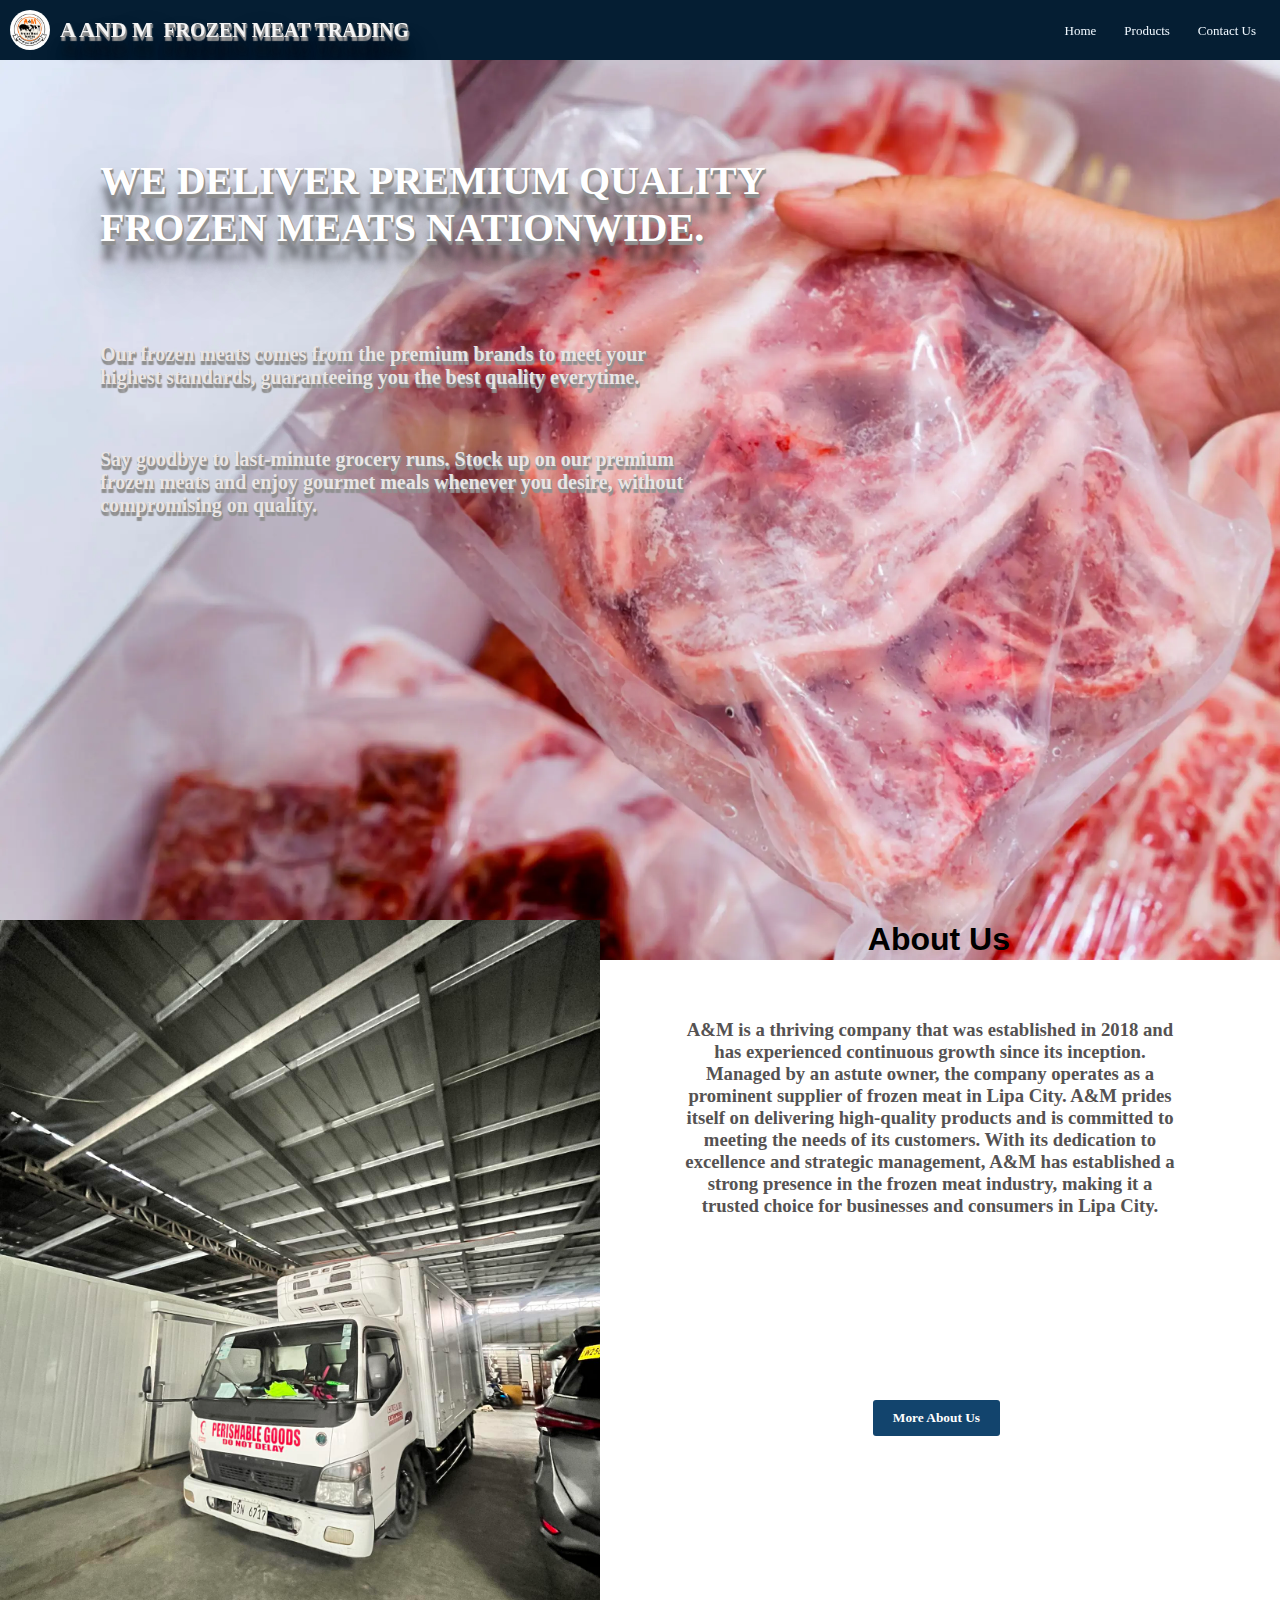
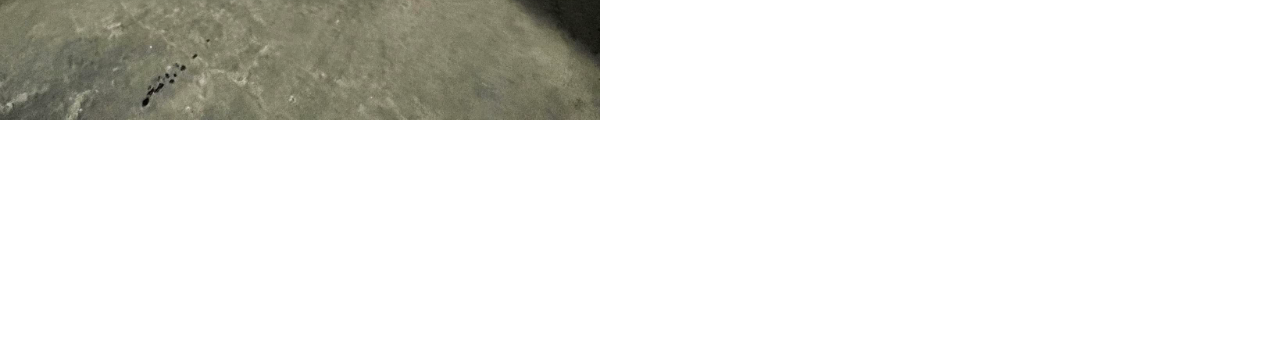
<file: index.html>
<!DOCTYPE html>
<html lang="en">
  <head>
    <meta charset="UTF-8" />
    <meta http-equiv="X-UA-Compatible" content="IE=edge" />
    <meta name="viewport" content="width=device-width, initial-scale=1.0" />
    <title>A and M Frozen Meat Trading</title>
    <link rel="stylesheet" href="style.css" />
    <link rel="shortcut icon" type="image/png" href="./photos/profile.jpg" />
  </head>

  <body class="body1">
    <div class="homeBG">
      <header class="header">
        <span class="left">
          <img class="profile" src="./photos/profile.jpg" />
          <p class="name">
            A and M <span class="bright-idea">&nbsp;Frozen Meat Trading</span>
          </p>
        </span>
        <div class="right">
          <ul>
            <li>
              <a href="#home">Home</a>
            </li>
            <li>
              <a href="products.html">Products</a>
            </li>
            <li>
              <a href="contact.html">Contact Us</a>
            </li>
          </ul>
        </div>
      </header>
      <div>
        <h1 class="csstitle">
        We Deliver Premium Quality Frozen Meats Nationwide.
      </h1>
      <h5 class="descr">
        Our frozen meats comes from the premium brands to meet your highest
        standards, guaranteeing you the best quality everytime.
      </h5>
      <h5 class="descr2"> Say goodbye to last-minute grocery runs. Stock up on our premium frozen meats and enjoy gourmet meals whenever you desire, without compromising on quality. </h5>
    </div>
    <div>
      <img class="aboutUsIMG" src="./photos/351797797_272287088518103_6358499449050975419_n.jpg">
      <h1 class="abtUs">About Us</h1>
      <h3 class="abtUsDescr"> 
        A&M is a thriving company that was established in 2018 and has experienced continuous growth since its inception. Managed by an astute owner, the company operates as a prominent supplier of frozen meat in Lipa City. A&M prides itself on delivering high-quality products and is committed to meeting the needs of its customers. With its dedication to excellence and strategic management, A&M has established a strong presence in the frozen meat industry, making it a trusted choice for businesses and consumers in Lipa City. </h3>
    <button class="abtUsBTN"><a class="removeTxtDesign" href="underwork.html">More About Us</a></button>
      </div>
     

    <script src="script.js"></script>
  </body>
</html>
</file>
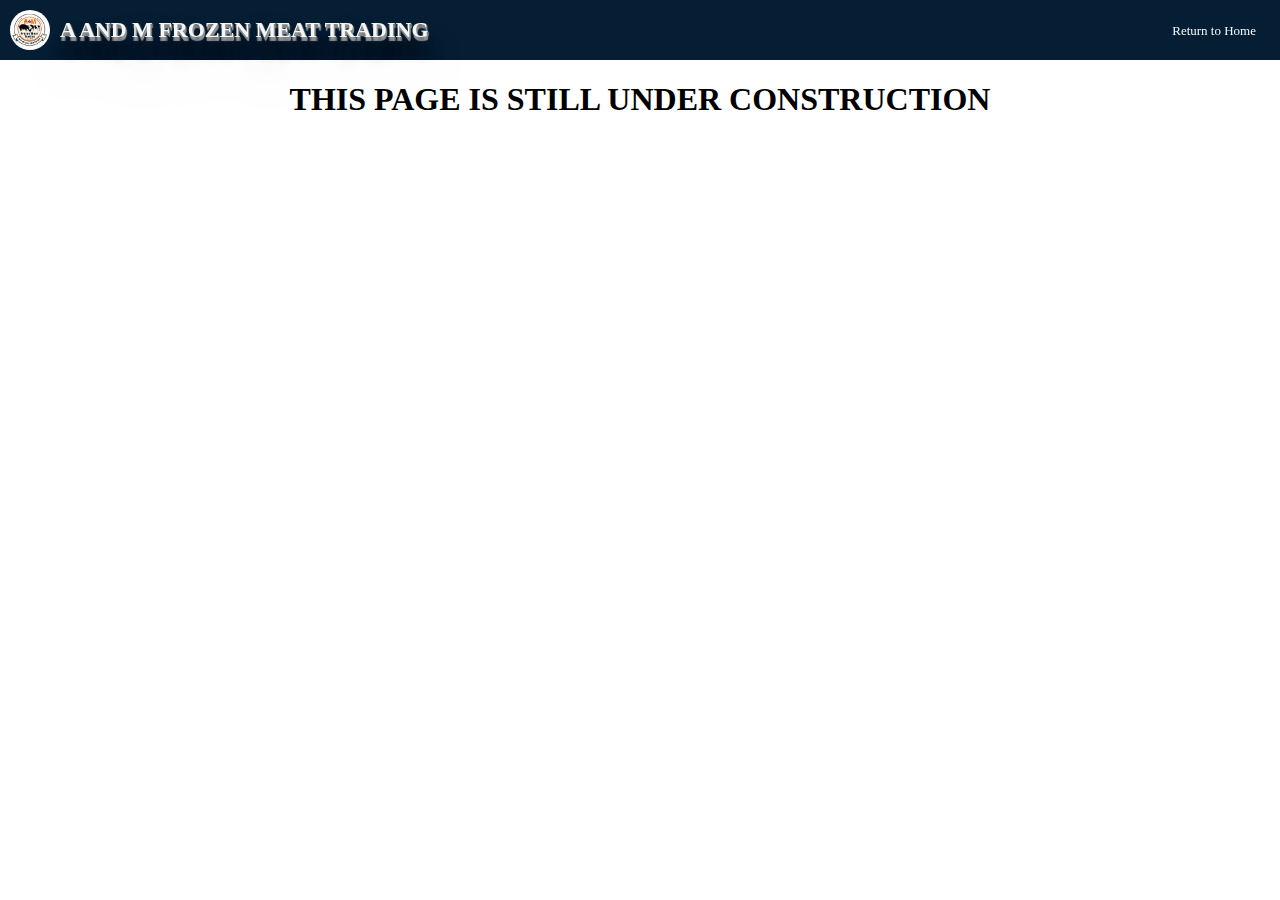
<file: underwork.html>
<!DOCTYPE html>
<html lang="en">
  <head>
    <meta charset="UTF-8" />
    <meta http-equiv="X-UA-Compatible" content="IE=edge" />
    <meta name="viewport" content="width=device-width, initial-scale=1.0" />
    <title>Under Construction</title>
    <link rel="stylesheet" href="style.css" />
  </head>
  <body>
    <header class="header">
      <span class="left">
        <img class="profile" src="./photos/profile.jpg" />
        <p class="name">A and M Frozen Meat Trading</p>
      </span>
      <div class="right">
        <ul>
          <li>
            <a href="index.html">Return to Home</a>
          </li>
        </ul>
      </div>
    </header>
    <h1 style="text-align: center">THIS PAGE IS STILL UNDER CONSTRUCTION</h1>
  </body>
</html>
</file>
<file: style.css>
* {
  list-style: none;
  text-decoration: none;
  box-sizing: border-box;
}
::-webkit-scrollbar {
}
body {
  padding: 0;
  margin: 0;
  padding-top: 60px;
}
.csstitle {
  font-weight: bolder;

  width: 700px;
  position: absolute;
  top: 130px;
  left: 100px;
  font-size: 40px;
  color: #ffffff;
  text-shadow: 1px 1px 1px #919191, 1px 2px 1px #919191, 1px 3px 1px #919191,
    1px 4px 1px #919191, 1px 18px 6px rgba(16, 16, 16, 0.4),
    1px 22px 10px rgba(16, 16, 16, 0.2), 1px 25px 35px rgba(16, 16, 16, 0.2),
    1px 30px 60px rgba(16, 16, 16, 0.4);
  text-transform: uppercase;
  font-family: verdana;
}
.descr {
  font-size: 20px;
  position: absolute;
  width: 600px;
  font-weight: 700;
  color: #e9e5e5;
  text-shadow: 1px 1px 1px #919191, 1px 2px 1px #919191, 1px 3px 1px #919191,
    1px 4px 1px #919191;
  font-family: verdana;
  top: 310px;
  left: 100px;
}
.descr2 {
  font-size: 20px;
  position: absolute;
  width: 600px;
  font-weight: 700;
  color: #e9e5e5;
  text-shadow: 1px 1px 1px #919191, 1px 2px 1px #919191, 1px 3px 1px #919191,
    1px 4px 1px #919191;
  font-family: verdana;
  top: 415px;
  left: 100px;
}
.abtUs {
  font-family: Verdana, Geneva, Tahoma, sans-serif;
  font-weight: 700;
  position: absolute;
  top: 900px;
  right: 270px;
}
.abtUsDescr {
  font-family: verdana;
  font-weight: 700;
  position: absolute;
  width: 500px;
  top: 1000px;
  right: 100px;
  text-align: center;
  color: #555252;
}
.abtUsBTN {
  font-family: verdana;
  font-weight: 700;
  position: absolute;
  top: 1400px;
  right: 280px;
  padding: 10px 20px 10px 20px;
  border: none;
  border-radius: 3px;
  background-color: hsl(207, 71%, 25%);
  color: white;
}
.removeTxtDesign {
  color: white;
}

.aboutUsIMG {
  position: absolute;
  width: 600px;
  top: 920px;
}
.aboutUsBG {
  width: 100vw;
  top: 800px;
  position: absolute;
  z-index: -1;
}
.header {
  position: fixed;
  top: 0;
  left: 0;
  right: 0;
  height: 60px;
  background-color: hsl(208, 83%, 11%);
  z-index: 20;

  display: flex;
  align-items: center;
  justify-content: space-between;
}

.left {
  display: flex;
  align-items: center;
  margin-left: 12px;
}
.profile {
  height: 20px;
  border-radius: 20px;
  margin-right: 2px;
  margin-top: 0px;
}
.name {
  font-size: 3px;
  display: none; /*inline-block-*/
  color: #f5f5f5;
  margin-top: 13px;
  cursor: pointer;
}

.bright-idea {
  display: none;
  cursor: pointer;
}

.right {
  display: flex;
  flex-wrap: nowrap;
  margin: 0;
  margin-left: 5px;
}
li {
  display: inline-block;
  margin-right: 20px;
}
li a {
  color: #ffffff;
  font-size: 5px;
  margin: 0;
  padding: 1px 2px;
}
li a:hover {
  background-color: pink;
  padding: 1px 2px;
  border-radius: 2px;
  color: hsl(208, 83%, 11%);
  transition: 0.3s;
}
#rth {
  padding-left: 2px;
}

.body1 {
  position: relative;
  width: auto;
  padding-bottom: 1000px;
}
.homeBG {
  background-image: url(./photos/2d34adfb.webp);
  height: 100vh;
  width: 100%;
  background-size: cover;
}
.background {
  background-image: url(./photos/replicate-prediction-ynb5jqjbxvqbm4zlfry4yzcbly.png);
  height: 100vh;
  width: 100%;
  background-size: cover;
}
.products {
  height: auto;
  width: auto;
  float: left;
}
.prod {
  width: 50%;
  margin-left: 70px;
  margin-top: 50px;
}
.prod:hover {
  animation-name: shake2;
  animation-duration: 0.2s;
  animation-iteration-count: infinite;
  animation-direction: alternate;
  animation-timing-function: ease-in-out;
}
.contact {
  height: auto;
  width: auto;
  display: flex;

  justify-content: center;
  align-items: center;
  flex-direction: column;
}

.info {
  width: 100%;
  padding-top: 5px;
  padding-left: 5px;
  padding-right: 5px;
  padding-bottom: 5px;
  margin: 0;
}
.info:hover {
  animation-name: shrink;
  animation-duration: 1s;
  animation-timing-function: ease-in-out;
}

.fb {
  width: 20px;
  padding-top: 10px;
  cursor: pointer;
}
.fb:hover {
  width: 23px;
  animation-name: shake;
  animation-duration: 0.1s;
  animation-iteration-count: infinite;
  animation-direction: alternate;
  animation-timing-function: ease-in-out;
}
.contact:hover div p {
  display: inline;
}
.text {
  display: none;
  cursor: pointer;
  color: white;
  font-weight: normal;
  font-style: arial;
}

#karne {
  display: none;
}
.meat {
  width: 50px;
  z-index: 0;
}
#meat1 {
}
.meats img:nth-child(1) {
  animation-delay: 15s;
}
.meats img:nth-child(2) {
  animation-delay: 8s;
}
.meats img:nth-child(3) {
  animation-delay: 11s;
}
.meats img:nth-child(4) {
  animation-delay: 4s;
}
.meats img:nth-child(5) {
  animation-delay: 13s;
}
.meats img:nth-child(6) {
  animation-delay: 3s;
}
.meats img:nth-child(7) {
  animation-delay: 9s;
}
.meats img:nth-child(8) {
  animation-delay: 14s;
}
.meats img:nth-child(9) {
  animation-delay: 6s;
}
.meats img:nth-child(10) {
  animation-delay: 1s;
}
.meats img:nth-child(11) {
  animation-delay: 10s;
}
.meats img:nth-child(12) {
  animation-delay: 5s;
  visibility: hidden;
}
.meats img:nth-child(13) {
  animation-delay: 7s;
}
.meats img:nth-child(14) {
  animation-delay: 12s;
}
.meats img:nth-child(15) {
  animation-delay: 2s;
}

#meats {
  width: 100%;
  display: flex;
  align-items: center;
  justify-content: space-around;
  z-index: 0;
  position: absolute;
  transform: translateY(-120px);
}

.ulam img {
  width: 50px;
  animation: fall2 15s linear infinite;
  animation-delay: 5s;
}
.ulam {
  z-index: 0;
  position: absolute;
  top: -100;
  right: 250px;
  transform: translateY(-50px);
}
#jsButton.hover {
  animation: shake 0.1s infinite alternate ease-in-out;
}

.button img {
  width: 100px;
  position: absolute;
  transform: translate(-50%, -50%);
  top: 50%;
  left: 50%;
}
.productsBody {
  height: 70vh;
}

@keyframes dissolve1 {
  100% {
    opacity: 0.5;
  }
}
@keyframes vibrate {
  30% {
    width: 80px;
  }
  100% {
    width: 100px;
  }
}

@keyframes fall2 {
  10% {
    transform: translateY(10vh) rotate(20deg);
  }

  20% {
    transform: translateY(20vh) rotate(-20deg);
  }

  30% {
    transform: translateY(30vh) rotate(20deg);
  }
  40% {
    transform: translateY(40vh) rotate(-20deg);
  }
  50% {
    transform: translateY(50vh) rotate(20deg);
  }
  60% {
    transform: translateY(60vh) rotate(-20deg);
  }
  70% {
    transform: translateY(70vh) rotate(20deg);
  }
  80% {
    transform: translateY(80vh) rotate(-20deg);
  }
  90% {
    transform: translateY(90vh) rotate(20deg);
  }
  100% {
    transform: translateY(100vh) rotate(-20deg);
  }
}

@keyframes fall {
  10% {
    transform: translateY(15vh) rotate(20deg);
  }

  100% {
    transform: translateY(110vh) rotate(-20deg);
  }
}

@keyframes shake {
  from {
    transform: rotate(15deg);
  }
  to {
    transform: rotate(-15deg);
  }
}

@keyframes shake2 {
  from {
    transform: rotate(3deg);
  }
  to {
    transform: rotate(-3deg);
  }
}

@keyframes shake3 {
  from {
    transform: rotate(15deg);
  }
  to {
    transform: rotate(-15deg);
  }
}

@keyframes shrink {
  10% {
    transform: scale(0.9);
  }
  20% {
    transform: scale(0.8);
  }
  30% {
    transform: scale(0.7);
  }
  40% {
    transform: scale(0.4) rotate(-7deg);
  }
  45% {
    transform: scale(0.4) rotate(7deg);
  }
  50% {
    transform: scale(0.4) rotate(-7deg);
  }
  55% {
    transform: scale(0.4) rotate(7deg);
  }
  60% {
    transform: scale(0.3) rotate(-7deg);
  }
  65% {
    transform: scale(0.3) rotate(7deg);
  }
  70% {
    transform: scale(0.2) rotate(-7deg);
  }
  75% {
    transform: scale(0.2) rotate(7deg);
  }

  80% {
    transform: scale(0.3) rotate(-7deg);
  }
  85% {
    transform: scale(0.3) rotate(7deg);
  }

  90% {
    transform: scale(0.2) rotate(-7deg);
  }

  95% {
    transform: scale(0.5);
  }
  100% {
    transform: scale(1);
  }
}

@media only screen and (min-width: 51px) {
  .left {
    display: flex;
    align-items: center;
    margin-left: 3px;
  }
  .profile {
    height: 20px;
    border-radius: 20px;
    margin-right: 0px;
    margin-top: 0px;
  }
  .name {
    font-size: 4px;
    display: inline-block; /*inline-block-*/
    color: aliceblue;
    margin-top: 13px;
    display: none;
  }
  .bright-idea {
    display: none;
  }

  .right {
    display: flex;
    flex-wrap: nowrap;
  }

  li {
    display: inline-block;
    margin-right: 2px;
  }
  li a {
    color: aliceblue;
    font-size: 3px;
    margin-bottom: 0px;
  }
  ul {
    padding-left: 0;
  }

  .products {
    height: auto;
    width: auto;
    float: left;
  }
  .prod {
    width: 49px;
    margin-left: 2px;
    margin-top: 1px;
  }
  .contact {
    height: auto;
    width: auto;
    display: flex;
    justify-content: center;
    align-items: center;
  }

  .info {
    width: 60px;
    margin-left: 0px;
  }
  .fb {
    width: 20px;
    padding-top: 10px;
    cursor: pointer;
  }
  .text {
    cursor: pointer;
    padding-left: 2px;
    width: auto;
    font-size: 5px;
    text-align: center;
  }

  .text:hover {
    cursor: pointer;
    text-shadow: 2px 2px 3px rgb(167, 164, 164);
  }
}

@media only screen and (min-width: 55px) {
  .left {
    display: flex;
    align-items: center;
    margin-left: 3px;
  }
  .profile {
    height: 20px;
    border-radius: 20px;
    margin-right: 0px;
    margin-top: 7px;
  }
  .name {
    font-size: 4px;
    display: inline-block; /*inline-block-*/
    color: aliceblue;
    margin-top: 13px;
    display: none;
  }
  .bright-idea {
    display: none;
  }

  .right {
    display: flex;
    flex-wrap: nowrap;
  }

  li {
    display: inline-block;
    margin-right: 2px;
  }
  li a {
    color: aliceblue;
    font-size: 3px;
    margin-bottom: 0px;
  }
  ul {
    padding-left: 0;
  }

  .products {
    height: auto;
    width: auto;
    float: left;
  }
  .prod {
    width: 50px;
    margin-left: 3px;
    margin-top: 1px;
  }
  .contact {
    height: auto;
    width: auto;
    display: flex;
    justify-content: center;
    align-items: center;
  }

  .info {
    width: 100%;
    margin: 0px;
  }
  .fb {
    width: 20px;
    padding-top: 10px;
    cursor: pointer;
  }
  .text {
    cursor: pointer;
    padding-left: 2px;
    width: auto;
    font-size: 5px;
    text-align: center;
  }

  .text:hover {
    cursor: pointer;
    text-shadow: 2px 2px 3px rgb(167, 164, 164);
  }
}

@media only screen and (min-width: 59px) {
  .left {
    display: flex;
    align-items: center;
    margin-left: 3px;
  }
  .profile {
    height: 20px;
    border-radius: 20px;
    margin-right: 0px;
    margin-top: 7px;
  }
  .name {
    font-size: 4px;
    display: inline-block; /*inline-block-*/
    color: aliceblue;
    margin-top: 13px;
    display: none;
  }
  .bright-idea {
    display: none;
  }

  .right {
    display: flex;
    flex-wrap: nowrap;
  }

  li {
    display: inline-block;
    margin-right: 2px;
    flex-direction: column;
  }
  li a {
    color: aliceblue;
    font-size: 3px;
    margin-bottom: 0px;
  }
  ul {
    padding-left: 0;
  }

  .products {
    height: auto;
    width: auto;
    float: left;
  }
  .prod {
    width: 54px;
    margin-left: 3px;
    margin-top: 1px;
  }
  .contact {
    height: auto;
    width: auto;
    display: flex;
    justify-content: center;
    align-items: center;
  }

  .info {
    width: 60px;
    margin-left: 0px;
  }
  .fb {
    width: 30px;
    padding-top: 10px;
    cursor: pointer;
    padding-left: 0px;
  }
  .text {
    cursor: pointer;
    padding-left: 2px;
    width: auto;
    font-size: 5px;
    text-align: center;
  }

  .text:hover {
    cursor: pointer;
    text-shadow: 2px 2px 3px rgb(167, 164, 164);
    color: hsl(0, 0%, 100%);
  }
}

@media only screen and (min-width: 63px) {
  .left {
    display: flex;
    align-items: center;
    margin-left: 3px;
  }
  .profile {
    height: 20px;
    border-radius: 20px;
    margin-right: 0px;
    margin-top: 7px;
  }
  .name {
    font-size: 4px;
    display: inline-block; /*inline-block-*/
    color: aliceblue;
    margin-top: 13px;
    display: none;
  }
  .bright-idea {
    display: none;
  }

  .right {
    display: flex;
    flex-wrap: nowrap;
  }

  li {
    display: inline-block;
    margin-right: 2px;
    flex-direction: column;
  }
  li a {
    color: aliceblue;
    font-size: 3px;
    margin-bottom: 0px;
    flex-direction: column;
  }
  ul {
    padding-left: 0;
  }

  .products {
    height: auto;
    width: auto;
    float: left;
  }
  .prod {
    width: 58px;
    margin-left: 3px;
    margin-top: 1px;
  }
  .contact {
    height: auto;
    width: auto;
    display: flex;
    justify-content: center;
    align-items: center;
  }

  .info {
    width: 60px;
    margin-left: 0px;
  }
  .fb {
    width: 30px;
    padding-top: 10px;
    cursor: pointer;
    padding-left: 0px;
  }
  .text {
    cursor: pointer;
    padding-left: 2px;
    width: auto;
    font-size: 5px;
    text-align: center;
  }

  .text:hover {
    cursor: pointer;
    text-shadow: 2px 2px 3px rgb(167, 164, 164);
    color: hsl(0, 0%, 100%);
  }
}

@media only screen and (min-width: 67px) {
  .left {
    display: flex;
    align-items: center;
    margin-left: 3px;
  }
  .profile {
    height: 20px;
    border-radius: 20px;
    margin-right: 0px;
    margin-top: 7px;
  }
  .name {
    font-size: 4px;
    display: inline-block; /*inline-block-*/
    color: aliceblue;
    margin-top: 13px;
    display: none;
  }
  .bright-idea {
    display: none;
  }

  .right {
    display: flex;
    flex-wrap: nowrap;
  }

  li {
    display: inline-block;
    margin-right: 2px;
  }
  li a {
    color: aliceblue;
    font-size: 3px;
    margin-bottom: 0px;
  }
  ul {
    padding-left: 0;
  }

  .products {
    height: auto;
    width: auto;
    float: left;
  }
  .prod {
    width: 61px;
    margin-left: 3px;
    margin-top: 1px;
  }
  .contact {
    height: auto;
    width: auto;
    display: flex;
    justify-content: center;
    align-items: center;
  }

  .info {
    width: 60px;
    margin-left: 0px;
  }
  .fb {
    width: 30px;
    padding-top: 10px;
    cursor: pointer;
    padding-left: 0px;
  }
  .text {
    cursor: pointer;
    padding-left: 2px;
    width: auto;
    font-size: 5px;
    text-align: center;
  }

  .text:hover {
    cursor: pointer;
    text-shadow: 2px 2px 3px rgb(167, 164, 164);
    color: hsl(0, 0%, 100%);
  }
}

@media only screen and (min-width: 71px) {
  .left {
    display: flex;
    align-items: center;
    margin-left: 3px;
  }
  .profile {
    height: 20px;
    border-radius: 20px;
    margin-right: 0px;
    margin-top: 7px;
  }
  .name {
    font-size: 4px;
    display: inline-block; /*inline-block-*/
    color: aliceblue;
    margin-top: 13px;

    display: none;
  }
  .bright-idea {
    display: none;
  }

  .right {
    display: flex;
    flex-wrap: nowrap;
  }

  li {
    display: inline-block;
    margin-right: 2px;
  }
  li a {
    color: aliceblue;
    font-size: 3px;
    margin-bottom: 0px;
  }
  ul {
    padding-left: 0;
  }

  .products {
    height: auto;
    width: auto;
    float: left;
  }
  .prod {
    width: 65px;
    margin-left: 3px;
    margin-top: 1px;
  }
  .contact {
    height: auto;
    width: auto;
    display: flex;
    justify-content: center;
    align-items: center;
  }

  .info {
    width: 60px;
    margin-left: 0px;
  }
  .fb {
    width: 30px;
    padding-top: 10px;
    cursor: pointer;
    padding-left: 0px;
  }
  .text {
    cursor: pointer;
    padding-left: 2px;
    width: auto;
    font-size: 5px;
    text-align: center;
  }

  .text:hover {
    cursor: pointer;
    text-shadow: 2px 2px 3px rgb(167, 164, 164);
  }
}

@media only screen and (min-width: 75px) {
  .left {
    display: flex;
    align-items: center;
    margin-left: 3px;
  }
  .profile {
    height: 20px;
    border-radius: 20px;
    margin-right: 0px;
    margin-top: 7px;
  }
  .name {
    font-size: 4px;
    display: inline-block; /*inline-block-*/
    color: aliceblue;
    margin-top: 13px;
    display: none;
  }
  .bright-idea {
    display: none;
  }

  .right {
    display: flex;
    flex-wrap: nowrap;
  }

  li {
    display: inline-block;
    margin-right: 2px;
  }
  li a {
    color: aliceblue;
    font-size: 3px;
    margin-bottom: 0px;
  }
  ul {
    padding-left: 0;
  }

  .products {
    height: auto;
    width: auto;
    float: left;
  }
  .prod {
    width: 71px;
    margin-left: 3px;
    margin-top: 1px;
  }
  .contact {
    height: auto;
    width: auto;
    display: flex;
    justify-content: center;
    align-items: center;
  }

  .info {
    width: 60px;
    margin-left: 0px;
  }
  .fb {
    width: 30px;
    padding-top: 10px;
    cursor: pointer;
    padding-left: 0px;
  }
  .fb:hover {
    width: 32px;
  }
  .text {
    cursor: pointer;
    padding-left: 2px;
    width: auto;
    font-size: 5px;
    text-align: center;
  }

  .text:hover {
    cursor: pointer;
    text-shadow: 2px 2px 3px rgb(167, 164, 164);
  }
}

@media only screen and (min-width: 81px) {
  .left {
    display: flex;
    align-items: center;
    margin-left: 3px;
  }
  .profile {
    height: 20px;
    border-radius: 20px;
    margin-right: 0px;
    margin-top: 7px;
  }
  .name {
    font-size: 4px;
    display: inline-block; /*inline-block-*/
    color: aliceblue;
    margin-top: 13px;
    display: none;
  }
  .bright-idea {
    display: none;
  }

  .right {
    display: flex;
    flex-wrap: nowrap;
  }

  li {
    display: inline-block;
    margin-right: 2px;
  }
  li a {
    color: aliceblue;
    font-size: 3px;
    margin-bottom: 0px;
  }
  ul {
    padding-left: 0;
  }

  .products {
    height: auto;
    width: auto;
    float: left;
  }
  .prod {
    width: 75px;
    margin-left: 3px;
    margin-top: 1px;
  }
  .contact {
    height: auto;
    width: auto;
    display: flex;
    justify-content: center;
    align-items: center;
  }

  .info {
    width: 60px;
    margin-left: 0px;
  }
  .fb {
    width: 30px;
    padding-top: 10px;
    cursor: pointer;
    padding-left: 0px;
  }
  .fb:hover {
    width: 32px;
  }
  .text {
    cursor: pointer;
    padding-left: 2px;
    width: auto;
    font-size: 5px;
    text-align: center;
  }

  .text:hover {
    cursor: pointer;
    text-shadow: 2px 2px 3px rgb(167, 164, 164);
  }
}

@media only screen and (min-width: 87px) {
  .left {
    display: flex;
    align-items: center;
    margin-left: 3px;
  }
  .profile {
    height: 20px;
    border-radius: 20px;
    margin-right: 0px;
    margin-top: 7px;
  }
  .name {
    font-size: 4px;
    display: inline-block; /*inline-block-*/
    color: aliceblue;
    margin-top: 13px;
    display: none;
  }
  .bright-idea {
    display: none;
  }

  .right {
    display: flex;
    flex-wrap: nowrap;
  }

  li {
    display: inline-block;
    margin-right: 2px;
  }
  li a {
    color: aliceblue;
    font-size: 3px;
    margin-bottom: 0px;
  }
  ul {
    padding-left: 0;
  }

  .products {
    height: auto;
    width: auto;
    float: left;
  }
  .prod {
    width: 82px;
    margin-left: 3px;
    margin-top: 1px;
  }
  .contact {
    height: auto;
    width: auto;
    display: flex;
    justify-content: center;
    align-items: center;
  }

  .info {
    width: 60px;
    margin-left: 0px;
  }
  .fb {
    width: 30px;
    padding-top: 10px;
    cursor: pointer;
    padding-left: 0px;
  }
  .fb:hover {
    width: 32px;
  }
  .text {
    cursor: pointer;
    padding-left: 2px;
    width: auto;
    font-size: 5px;
    text-align: center;
  }

  .text:hover {
    cursor: pointer;
    text-shadow: 2px 2px 3px rgb(167, 164, 164);
  }
}

@media only screen and (min-width: 93px) {
  .left {
    display: flex;
    align-items: center;
    margin-left: 3px;
  }
  .profile {
    height: 20px;
    border-radius: 20px;
    margin-right: 0px;
    margin-top: 7px;
  }
  .name {
    font-size: 4px;
    display: inline-block; /*inline-block-*/
    color: aliceblue;
    margin-top: 13px;
    display: none;
  }
  .bright-idea {
    display: none;
  }

  .right {
    display: flex;
    flex-wrap: nowrap;
    margin: 0;
  }

  li {
    display: inline-block;
    margin-right: 2px;
  }
  li a {
    color: aliceblue;
    font-size: 3px;
    margin: 0px;
  }
  ul {
    padding: 0;
  }

  .products {
    height: auto;
    width: auto;
    float: left;
  }
  .prod {
    width: 88px;
    margin-left: 3px;
    margin-top: 1px;
  }
  .contact {
    height: auto;
    width: auto;
    display: flex;
    justify-content: center;
    align-items: center;
  }

  .info {
    width: 60px;
    margin-left: 0px;
  }
  .fb {
    width: 30px;
    padding-top: 10px;
    cursor: pointer;
    padding-left: 0px;
  }
  .fb:hover {
    width: 32px;
  }
  .text {
    cursor: pointer;
    padding-left: 2px;
    width: auto;
    font-size: 5px;
    text-align: center;
  }

  .text:hover {
    cursor: pointer;
    text-shadow: 2px 2px 3px rgb(167, 164, 164);
  }
}

@media only screen and (min-width: 100px) {
  .left {
    display: flex;
    align-items: center;
    margin-left: 2px;
  }
  .profile {
    height: 20px;
    border-radius: 20px;
    margin-right: 0px;
  }
  .name {
    font-size: 3px;
    display: inline-block; /*inline-block-*/
    color: aliceblue;
    margin-top: 13px;
    display: none;
  }
  .bright-idea {
    display: none;
  }

  .right {
    display: flex;
    flex-wrap: nowrap;
    margin: 0;
  }

  li {
    display: inline-block;
    margin-right: 0px;
  }
  li a {
    color: aliceblue;
    font-size: 4px;
    margin-bottom: 0px;
  }
  ul {
    padding-left: 0;
  }

  .products {
    height: auto;
    width: auto;
    float: left;
  }
  .prod {
    width: 95px;
    margin-left: 2px;
    margin-top: 1px;
  }
  .contact {
    height: auto;
    width: auto;
    display: flex;
    justify-content: center;
    align-items: center;
  }

  .info {
    width: 100px;
    padding-top: 5px;
    padding-left: 5px;
    padding-right: 5px;
    padding-bottom: 5px;
  }
  .fb {
    width: 30px;
    padding-top: 40px;
    cursor: pointer;
    margin-left: 0px;
  }
  .fb:hover {
    width: 32px;
  }
  .text {
    cursor: pointer;
    padding-left: 2px;
    width: auto;
    font-size: 10px;
    text-align: center;
  }

  .text:hover {
    cursor: pointer;
    text-shadow: 2px 2px 3px rgb(167, 164, 164);
  }
}

@media only screen and (min-width: 102px) {
  .left {
    display: flex;
    align-items: center;
    margin-left: 2px;
  }
  .profile {
    height: 20px;
    border-radius: 20px;
    margin-right: 10px;
  }
  .name {
    font-size: 4px;
    display: inline-block; /*inline-block-*/
    color: aliceblue;
    margin-top: 13px;
    display: none;
  }
  .bright-idea {
    display: none;
  }

  .right {
    display: flex;
    flex-wrap: nowrap;
  }

  li {
    display: inline-block;
    margin-right: 2px;
  }
  li a {
    color: aliceblue;
    font-size: 4px;
    margin-bottom: 0px;
  }
  ul {
    padding-left: 0;
  }

  .products {
    height: auto;
    width: auto;
    float: left;
  }
  .prod {
    width: 98px;
    margin-left: 2px;
    margin-top: 1px;
  }
  .contact {
    height: auto;
    width: auto;
    display: flex;
    justify-content: center;
    align-items: center;
  }

  .info {
    width: 100px;
    padding-top: 5px;
    padding-left: 5px;
    padding-right: 5px;
    padding-bottom: 5px;
  }
  .fb {
    width: 30px;
    padding-top: 10px;
    cursor: pointer;
    margin-left: 0px;
  }
  .fb:hover {
    width: 32px;
  }
  .text {
    cursor: pointer;
    padding-left: 2px;
    width: auto;
    font-size: 10px;
    text-align: center;
  }

  .text:hover {
    cursor: pointer;
    text-shadow: 2px 2px 3px rgb(167, 164, 164);
  }
}

@media only screen and (min-width: 108px) {
  .left {
    display: flex;
    align-items: center;
    margin-left: 2px;
  }
  .profile {
    height: 20px;
    border-radius: 20px;
    margin-right: 10px;
  }
  .name {
    font-size: 4px;
    display: inline-block; /*inline-block-*/
    color: aliceblue;
    margin-top: 13px;
    display: none;
  }
  .bright-idea {
    display: none;
  }

  .right {
    display: flex;
    flex-wrap: nowrap;
  }

  li {
    display: inline-block;
    margin-right: 2px;
  }
  li a {
    color: aliceblue;
    font-size: 4px;
    margin-bottom: 0px;
  }
  ul {
    padding-left: 0;
  }

  .products {
    height: auto;
    width: auto;
    float: left;
  }
  .prod {
    width: 103px;
    margin-left: 2px;
    margin-top: 1px;
  }
  .contact {
    height: auto;
    width: auto;
    display: flex;
    justify-content: center;
    align-items: center;
  }

  .info {
    width: 100px;
    padding-top: 5px;
    padding-left: 5px;
    padding-right: 5px;
    padding-bottom: 5px;
  }
  .fb {
    width: 30px;
    padding-top: 10px;
    cursor: pointer;
    margin-left: 0px;
  }
  .fb:hover {
    width: 32px;
  }
  .text {
    cursor: pointer;
    padding-left: 2px;
    width: auto;
    font-size: 10px;
    text-align: center;
  }

  .text:hover {
    cursor: pointer;
    text-shadow: 2px 2px 3px rgb(167, 164, 164);
  }
}

@media only screen and (min-width: 113px) {
  .left {
    display: flex;
    align-items: center;
    margin-left: 2px;
  }
  .profile {
    height: 20px;
    border-radius: 20px;
    margin-right: 10px;
  }
  .name {
    font-size: 4px;
    display: inline-block; /*inline-block-*/
    color: aliceblue;
    margin-top: 13px;
    display: none;
  }
  .bright-idea {
    display: none;
  }

  .right {
    display: flex;
    flex-wrap: nowrap;
  }

  li {
    display: inline-block;
    margin-right: 5px;
  }
  li a {
    color: aliceblue;
    font-size: 4px;
    margin-bottom: 0px;
  }
  ul {
    padding-left: 0;
  }

  .products {
    height: auto;
    width: auto;
    float: left;
  }
  .prod {
    width: 95%;

    margin-top: 1px;
  }
  .contact {
    height: auto;
    width: auto;
    display: flex;
    justify-content: center;
    align-items: center;
  }

  .info {
    width: 100px;
    padding-top: 5px;
    padding-left: 5px;
    padding-right: 5px;
    padding-bottom: 5px;
  }
  .fb {
    width: 30px;
    padding-top: 10px;
    cursor: pointer;
    margin-left: 0px;
  }
  .fb:hover {
    width: 32px;
  }
  .text {
    cursor: pointer;
    padding-left: 2px;
    width: auto;
    font-size: 10px;
    text-align: center;
  }

  .text:hover {
    cursor: pointer;
    text-shadow: 2px 2px 3px rgb(167, 164, 164);
  }
}

@media only screen and (min-width: 147px) {
  .left {
    display: flex;
    align-items: center;
    margin-left: 10px;
  }
  .profile {
    height: 40px;
    border-radius: 20px;
    margin-right: 10px;
    margin-top: 0px;
  }
  .name {
    font-size: 4px;
    display: inline-block; /*inline-block-*/
    color: aliceblue;
    margin-top: 13px;
  }
  .bright-idea {
    display: none;
  }

  .right {
    display: flex;
    flex-wrap: nowrap;
    margin-right: 2px;
  }

  li {
    display: inline-block;
    margin-right: 2px;
  }
  li a {
    color: aliceblue;
    font-size: 4px;
    margin-bottom: 0px;
  }
  ul {
    padding-left: 0;
  }

  .products {
    height: auto;
    width: auto;
    float: left;
  }
  .prod {
    width: 95%;

    margin-top: 1px;
  }
  .contact {
    height: auto;
    width: auto;
    display: flex;
    justify-content: center;
    align-items: center;
  }

  .info {
    width: 100vw;
    padding-top: 5px;
    padding-left: 10px;
    padding-right: 5px;
    padding-bottom: 5px;
  }
  .fb {
    width: 50px;
    padding-top: 10px;
    cursor: pointer;
    padding-left: 15px;
  }
  .fb:hover {
    width: 52px;
  }
  .text {
    cursor: pointer;
    padding-left: 3px;
    width: auto;
    font-size: 10px;
    text-align: center;
  }

  .text:hover {
    cursor: pointer;
    text-shadow: 2px 2px 3px rgb(167, 164, 164);
  }
}

@media only screen and (min-width: 155px) {
  .left {
    display: flex;
    align-items: center;
    margin-left: 10px;
  }
  .profile {
    height: 40px;
    border-radius: 20px;
    margin-right: 10px;
  }
  .name {
    font-size: 4px;
    display: inline-block; /*inline-block-*/
    color: aliceblue;
    margin-top: 13px;
  }
  .bright-idea {
    display: none;
  }

  .right {
    display: flex;
    flex-wrap: nowrap;
    margin-right: 2px;
  }

  li {
    display: inline-block;
    margin-right: 2px;
  }
  li a {
    color: aliceblue;
    font-size: 4px;
    margin-bottom: 0px;
  }
  ul {
    padding-left: 0;
  }

  .products {
    height: auto;
    width: auto;
    float: left;
  }
  .prod {
    width: 97%;

    margin-top: 1px;
  }
  .contact {
    height: auto;
    width: auto;
    display: flex;
    justify-content: center;
    align-items: center;
  }

  .info {
    width: 100vw;
    margin-top: 5px;
    margin-left: 0px;
    margin-right: 5px;
    margin-bottom: 5px;
  }
  .fb {
    width: 50px;
    padding-top: 10px;
    cursor: pointer;
  }
  .fb:hover {
    width: 52px;
  }
  .text {
    cursor: pointer;

    width: auto;
    font-size: 10px;
    text-align: center;
  }

  .text:hover {
    cursor: pointer;
    text-shadow: 2px 2px 3px rgb(167, 164, 164);
  }
}

@media only screen and (min-width: 171px) {
  .left {
    display: flex;
    align-items: center;
    margin-left: 10px;
  }
  .profile {
    height: 40px;
    border-radius: 20px;
    margin-right: 10px;
  }
  .name {
    font-size: 4px;
    display: inline-block; /*inline-block-*/
    color: aliceblue;
    margin-top: 13px;
  }
  .bright-idea {
    display: none;
  }

  .right {
    display: flex;
    flex-wrap: nowrap;
    margin-right: 2px;
  }

  li {
    display: inline-block;
    margin-right: 2px;
  }
  li a {
    color: aliceblue;
    font-size: 4px;
    margin-bottom: 0px;
  }
  ul {
    padding-left: 0;
  }

  .products {
    height: auto;
    width: auto;
    float: left;
  }
  .prod {
    width: 97%;

    margin-top: 1px;
  }
  .contact {
    height: auto;
    width: auto;
    display: flex;
    justify-content: center;
    align-items: center;
  }

  .info {
    width: 100vw;
    margin-top: 0px;
    margin-left: 14px;
    margin-right: 20px;
    margin-bottom: 0px;
  }
  .fb {
    width: 50px;
    padding-top: 10px;
    cursor: pointer;
  }
  .fb:hover {
    width: 52px;
  }
  .text {
    cursor: pointer;

    width: auto;
    font-size: 10px;
    text-align: center;
  }

  .text:hover {
    cursor: pointer;
    text-shadow: 2px 2px 3px rgb(167, 164, 164);
  }
}

@media only screen and (min-width: 188px) {
  .left {
    display: flex;
    align-items: center;
    margin-left: 10px;
  }
  .profile {
    height: 40px;
    border-radius: 20px;
    margin-right: 10px;
    margin-top: 0px;
  }
  .name {
    font-size: 4px;
    display: inline-block; /*inline-block-*/
    color: aliceblue;
    margin-top: 13px;
  }
  .bright-idea {
    display: none;
  }

  .right {
    display: flex;
    flex-wrap: nowrap;
    margin-right: 2px;
  }

  li {
    display: inline-block;
    margin-right: 2px;
  }
  li a {
    color: aliceblue;
    font-size: 4px;
    margin-bottom: 0px;
  }
  ul {
    padding-left: 0;
  }

  .products {
    height: auto;
    width: auto;
    float: left;
  }
  .prod {
    width: 80%;
    margin-left: 24px;
    margin-top: 1px;
  }
  .contact {
    height: auto;
    width: auto;
    display: flex;
    justify-content: center;
    align-items: center;
  }

  .info {
    width: 100vw;
    margin-top: 5px;
    margin-left: 19px;
    margin-right: 23px;
    margin-bottom: 5px;
  }
  .fb {
    width: 50px;
    padding-top: 10px;
    cursor: pointer;
  }
  .fb:hover {
    width: 52px;
  }
  .text {
    cursor: pointer;

    width: auto;
    font-size: 10px;
    text-align: center;
  }

  .text:hover {
    cursor: pointer;
    text-shadow: 2px 2px 3px rgb(167, 164, 164);
  }
}
@media only screen and (min-width: 238px) {
  .left {
    display: flex;
    align-items: center;
    margin-left: 10px;
  }
  .profile {
    height: 40px;
    border-radius: 20px;
    margin-right: 10px;
  }
  .name {
    font-size: 5px;
    display: inline-block; /*inline-block-*/
    color: aliceblue;
    margin-top: 13px;
  }
  .bright-idea {
    display: none;
  }

  .right {
    display: flex;
    flex-wrap: nowrap;
  }
  #rth {
    margin-right: 5px;
  }
  li {
    display: inline-block;
    margin-right: 20px;
  }
  li a {
    color: aliceblue;
    font-size: 4px;
    margin-bottom: 0px;
  }

  .products {
    height: auto;
    width: auto;
    float: left;
  }
  .prod {
    width: 75%;
    margin-left: 31px;
    margin-top: 1px;
  }
  .contact {
    height: auto;
    width: auto;
    display: flex;
    justify-content: center;
    align-items: center;
  }

  .info {
    width: 100vw;
    padding-top: 5px;
    padding-left: 25px;
    padding-right: 25 px;
    padding-bottom: 5px;
  }
  .fb {
    width: 50px;
    padding-top: 10px;
    cursor: pointer;
    padding-left: 15px;
  }
  .fb:hover {
    width: 52px;
  }
  .text {
    cursor: pointer;
    padding-left: 3px;
    width: auto;
  }

  .text:hover {
    cursor: pointer;
    text-shadow: 2px 2px 3px rgb(167, 164, 164);
  }
}

@media only screen and (min-width: 245px) {
  .left {
    display: flex;
    align-items: center;
    margin-left: 10px;
  }
  .profile {
    height: 40px;
    border-radius: 20px;
    margin-right: 10px;
  }
  .name {
    font-size: 5px;
    display: inline-block; /*inline-block-*/
    color: aliceblue;
    margin-top: 13px;
  }
  .bright-idea {
    display: none;
  }

  .right {
    display: flex;
    flex-wrap: nowrap;
  }
  #rth {
    margin-right: 5px;
  }
  li {
    display: inline-block;
    margin-right: 20px;
  }
  li a {
    color: aliceblue;
    font-size: 4px;
    margin-bottom: 0px;
  }

  .products {
    height: auto;
    width: auto;
    float: left;
  }
  .prod {
    width: 75%;
    margin-left: 30px;
    margin-top: 1px;
  }
  .contact {
    height: auto;
    width: auto;
    display: flex;
    justify-content: center;
    align-items: center;
    padding-left: 0;
  }

  .info {
    width: 100vw;
    padding-top: 5px;
    padding-left: 10px;
    padding-right: 25 px;
    padding-bottom: 5px;
  }
  .fb {
    width: 50px;
    padding-top: 10px;
    cursor: pointer;
    padding-left: 15px;
  }
  .fb:hover {
    width: 52px;
  }
  .text {
    cursor: pointer;
    padding-left: 3px;
    width: auto;
  }

  .text:hover {
    cursor: pointer;
    text-shadow: 2px 2px 3px rgb(167, 164, 164);
  }
}

@media only screen and (min-width: 260px) {
  .left {
    display: flex;
    align-items: center;
    margin-left: 10px;
  }
  .profile {
    height: 40px;
    border-radius: 20px;
    margin-right: 10px;
  }
  .name {
    font-size: 5px;
    display: inline-block; /*inline-block-*/
    color: aliceblue;
    margin-top: 13px;
  }
  .bright-idea {
    display: none;
  }

  .right {
    display: flex;
    flex-wrap: nowrap;
  }
  #rth {
    margin-right: 5px;
  }
  li {
    display: inline-block;
    margin-right: 20px;
  }
  li a {
    color: aliceblue;
    font-size: 4px;
    margin-bottom: 0px;
  }

  .products {
    height: auto;
    width: auto;
    float: left;
  }
  .prod {
    width: 70%;
    margin-left: 42px;
    margin-top: 1px;
  }
  .contact {
    height: auto;
    width: auto;
    display: flex;
    justify-content: center;
    align-items: center;
    padding-left: 0;
  }

  .info {
    width: 100vw;
    padding-top: 5px;
    padding-left: 5px;
    padding-right: 5px;
    padding-bottom: 5px;
    margin: 0;
  }
  .fb {
    width: 50px;
    padding-top: 10px;
    cursor: pointer;
    padding-left: 15px;
  }
  .fb:hover {
    width: 52px;
  }
  .text {
    cursor: pointer;
    padding-left: 3px;
    width: auto;
  }

  .text:hover {
    cursor: pointer;
    text-shadow: 2px 2px 3px rgb(167, 164, 164);
  }
}

@media only screen and (min-width: 280px) {
  * {
    box-sizing: border-box;
  }

  .left {
    display: flex;
    align-items: center;
    margin-left: 10px;
  }
  .profile {
    height: 40px;
    border-radius: 20px;
    margin-right: 10px;
  }
  .name {
    font-size: 5px;
    display: inline-block; /*inline-block-*/
    color: aliceblue;
    margin-top: 13px;
  }
  .bright-idea {
    display: none;
  }

  .right {
    display: flex;
    flex-wrap: nowrap;
  }
  #rth {
    margin-right: 5px;
  }
  li {
    display: inline-block;
    margin-right: 20px;
  }
  li a {
    color: aliceblue;
    font-size: 4px;
    margin-bottom: 0px;
  }

  .products {
    height: auto;
    width: auto;
    float: left;
  }
  .prod {
    width: 65%;
    margin-left: 50px;
    margin-top: 5px;
  }
  .contact {
    height: auto;
    width: auto;
    display: flex;
    justify-content: center;
    align-items: center;
    padding-left: 0;
  }

  .info {
    width: 280px;
    padding-top: 5px;
    padding-left: 5px;
    padding-right: 5px;
    padding-bottom: 5px;
    margin: 0;
  }
  .fb {
    width: 50px;
    padding-top: 10px;
    cursor: pointer;
    padding-left: 15px;
  }
  .fb:hover {
    width: 52px;
  }
  .text {
    cursor: pointer;
    padding-left: 3px;
    width: auto;
  }

  .text:hover {
    cursor: pointer;
    text-shadow: 2px 2px 3px rgb(167, 164, 164);
  }
}

@media only screen and (min-width: 304px) {
  * {
    box-sizing: border-box;
  }

  .left {
    display: flex;
    align-items: center;
    margin-left: 10px;
  }
  .profile {
    height: 40px;
    border-radius: 20px;
    margin-right: 10px;
  }
  .name {
    font-size: 5px;
    display: inline-block; /*inline-block-*/
    color: aliceblue;
    margin-top: 13px;
  }
  .bright-idea {
    display: none;
  }

  .right {
    display: flex;
    flex-wrap: nowrap;
  }
  #rth {
    margin-right: 5px;
  }
  li {
    display: inline-block;
    margin-right: 20px;
  }
  li a {
    color: aliceblue;
    font-size: 4px;
    margin-bottom: 0px;
  }

  .products {
    height: auto;
    width: auto;
    float: left;
  }
  .prod {
    width: 55%;
    margin-left: 70px;
    margin-top: 5px;
  }
  .contact {
    height: auto;
    width: auto;
    display: flex;
    justify-content: center;
    align-items: center;
    padding-left: 0;
  }

  .info {
    width: 280px;
    padding-top: 5px;
    padding-left: 5px;
    padding-right: 5px;
    padding-bottom: 5px;
    margin: 0;
  }
  .fb {
    width: 50px;
    padding-top: 10px;
    cursor: pointer;
    padding-left: 15px;
  }
  .fb:hover {
    width: 52px;
  }
  .text {
    cursor: pointer;
    padding-left: 3px;
    width: auto;
  }

  .text:hover {
    cursor: pointer;
    text-shadow: 2px 2px 3px rgb(167, 164, 164);
  }
}

@media only screen and (min-width: 330px) {
  * {
    box-sizing: border-box;
  }

  .left {
    display: flex;
    align-items: center;
    margin-left: 10px;
  }
  .profile {
    height: 40px;
    border-radius: 20px;
    margin-right: 10px;
  }
  .name {
    font-size: 13px;
    display: inline-block; /*inline-block-*/
    color: aliceblue;
    margin-top: 13px;
  }
  .bright-idea {
    display: none;
  }

  .right {
    display: flex;
    flex-wrap: nowrap;
  }
  #rth {
    margin-right: 5px;
  }
  li {
    display: inline-block;
    margin-right: 20px;
  }
  li a {
    color: aliceblue;
    font-size: 5px;
    margin-bottom: 0px;
  }

  .products {
    height: auto;
    width: auto;
    float: left;
  }
  .prod {
    width: 55%;
    margin-left: 75px;
    margin-top: 5px;
  }
  .contact {
    height: auto;
    width: auto;
    display: flex;
    justify-content: center;
    align-items: center;
    padding-left: 0;
  }

  .info {
    width: 280px;
    padding-top: 5px;
    padding-left: 5px;
    padding-right: 5px;
    padding-bottom: 5px;
    margin: 0;
  }
  .fb {
    width: 50px;
    padding-top: 10px;
    cursor: pointer;
    padding-left: 15px;
  }
  .fb:hover {
    width: 52px;
  }
  .text {
    cursor: pointer;
    padding-left: 3px;
    width: auto;
  }

  .text:hover {
    cursor: pointer;
    text-shadow: 2px 2px 3px rgb(167, 164, 164);
  }
}

@media only screen and (min-width: 352px) {
  * {
    box-sizing: border-box;
  }

  .left {
    display: flex;
    align-items: center;
    margin-left: 10px;
  }
  .profile {
    height: 40px;
    border-radius: 20px;
    margin-right: 10px;
  }
  .name {
    font-size: 13px;
    display: inline-block; /*inline-block-*/
    color: aliceblue;
    margin-top: 13px;
  }
  .bright-idea {
    display: none;
  }

  .right {
    display: flex;
    flex-wrap: nowrap;
  }
  #rth {
    margin-right: 5px;
  }
  li {
    display: inline-block;
    margin-right: 20px;
  }
  li a {
    color: aliceblue;
    font-size: 5px;
    margin-bottom: 0px;
  }

  .products {
    height: auto;
    width: auto;
    float: left;
  }
  .prod {
    width: 50%;
    margin-left: 85px;
    margin-top: 5px;
  }
  .contact {
    height: auto;
    width: auto;
    display: flex;
    justify-content: center;
    align-items: center;
    padding-left: 0;
  }

  .info {
    width: 280px;
    padding-top: 5px;
    padding-left: 5px;
    padding-right: 5px;
    padding-bottom: 5px;
    margin: 0;
  }
  .fb {
    width: 50px;
    padding-top: 10px;
    cursor: pointer;
    padding-left: 15px;
  }
  .fb:hover {
    width: 52px;
  }
  .text {
    cursor: pointer;
    padding-left: 3px;
    width: auto;
  }

  .text:hover {
    cursor: pointer;
    text-shadow: 2px 2px 3px rgb(167, 164, 164);
  }
}

@media only screen and (min-width: 375px) {
  .bright-idea {
    display: none;
    font-size: 13px;
  }
  .name {
    font-size: 13px;
  }
  li a {
    color: aliceblue;
    font-size: 5px;
  }
  .products {
    height: auto;
    width: auto;
    float: left;
  }
  .prod {
    width: 50%;
    margin-left: 93px;
    margin-top: 0px;
  }

  .contact {
    height: auto;
    width: auto;
    display: flex;
  }

  .info {
    width: 295px;
    float: left;
    padding-left: 5px;
  }
  .fb {
    width: 50px;
    padding: 20px 0 0 0;
    cursor: pointer;
    margin-left: 6px;
  }
  .fb:hover {
    width: 52px;
  }
  .text {
    cursor: pointer;
    font-size: 10px;
    width: 50px;
    text-align: center;
    margin-left: 4px;
    margin-top: 10px;
  }
  .text:hover {
    cursor: pointer;
    text-shadow: 2px 2px 3px rgb(167, 164, 164);
  }
}

@media only screen and (min-width: 390px) {
  .bright-idea {
    display: none;
    font-size: 13px;
  }
  .name {
    font-size: 13px;
  }
  li a {
    color: aliceblue;
    font-size: 5px;
  }
  .products {
    height: auto;
    width: auto;
    float: left;
  }
  .prod {
    width: 45%;
    margin-left: 109px;
    margin-top: 5px;
  }
  .contact {
    height: auto;
    width: auto;

    float: left;
  }

  .info {
    width: 310px;
    float: left;
  }
  .fb {
    width: 50px;
    padding-top: 20px;
    cursor: pointer;
    margin-left: 15px;
  }
  .fb:hover {
    width: 52px;
  }
  .text {
    cursor: pointer;
    font-size: 10px;
    width: 50px;
    text-align: center;
    margin-left: 15px;
    margin-top: 10px;
  }
  .text:hover {
    cursor: pointer;
    text-shadow: 2px 2px 3px rgb(167, 164, 164);
  }
}

@media only screen and (min-width: 412px) {
  .bright-idea {
    display: none;
    font-size: 13px;
  }
  .name {
    font-size: 13px;
  }
  li a {
    color: aliceblue;
    font-size: 5px;
  }
  .products {
    height: auto;
    width: auto;
    float: left;
  }
  .prod {
    width: 45%;
    margin-left: 105px;
    margin-top: 5px;
  }
  .contact {
    height: auto;
    width: auto;

    float: left;
  }

  .info {
    width: 335px;
    float: left;
  }
  .fb {
    width: 50px;
    padding-top: 20px;
    cursor: pointer;
    margin-left: 12px;
  }
  .fb:hover {
    width: 52px;
  }
  .text {
    cursor: pointer;
    font-size: 10px;
    width: 50px;
    text-align: center;
    margin-left: 10px;
    margin-top: 15px;
  }
  .text:hover {
    cursor: pointer;
    text-shadow: 2px 2px 3px rgb(167, 164, 164);
  }
}

@media only screen and (min-width: 424px) {
  .bright-idea {
    display: none;
    font-size: 13px;
  }
  .name {
    font-size: 13px;
  }
  li a {
    color: aliceblue;
    font-size: 5px;
  }
  .products {
    height: auto;
    width: 50%;
    float: left;
  }
  .prod {
    width: 90%;

    margin-left: 13px;
    margin-top: 5px;
  }
  .contact {
    height: auto;
    width: auto;

    float: left;
  }

  .info {
    width: 356px;
    float: left;
  }
  .fb {
    width: 50px;
    padding-top: 20px;
    cursor: pointer;
    margin-left: 10px;
  }
  .fb:hover {
    width: 52px;
  }
  .text {
    cursor: pointer;
    font-size: 10px;
    width: 50px;
    text-align: center;
    margin-left: 8px;
    margin-top: 15px;
  }
  .text:hover {
    cursor: pointer;
    text-shadow: 2px 2px 3px rgb(167, 164, 164);
  }
}

@media only screen and (min-width: 444px) {
  .bright-idea {
    display: none;
    font-size: 13px;
  }
  .name {
    font-size: 13px;
  }
  li a {
    color: aliceblue;
    font-size: 5px;
  }
  .products {
    height: auto;
    width: 50%;
    float: left;
  }
  .prod {
    width: 90%;

    margin-left: 13px;
    margin-top: 5px;
  }
  .contact {
    height: auto;
    width: auto;

    float: left;
  }

  .info {
    width: 370px;
    float: left;
  }
  .fb {
    width: 50px;
    padding-top: 20px;
    cursor: pointer;
    margin-left: 10px;
  }
  .fb:hover {
    width: 52px;
  }
  .text {
    cursor: pointer;
    font-size: 10px;
    width: 50px;
    text-align: center;
    margin-left: 8px;
    margin-top: 15px;
  }
  .text:hover {
    cursor: pointer;
    text-shadow: 2px 2px 3px rgb(167, 164, 164);
  }
}

@media only screen and (min-width: 470px) {
  .bright-idea {
    display: none;
    font-size: 13px;
  }
  .name {
    font-size: 13px;
  }
  li a {
    color: aliceblue;
    font-size: 5px;
  }
  .products {
    height: auto;
    width: 50%;
    float: left;
  }
  .prod {
    width: 90%;

    margin-left: 13px;
    margin-top: 5px;
  }
  .contact {
    height: auto;
    width: auto;

    float: left;
  }

  .info {
    width: 400px;
    float: left;
  }
  .fb {
    width: 50px;
    padding-top: 20px;
    cursor: pointer;
    margin-left: 10px;
  }
  .fb:hover {
    width: 52px;
  }
  .text {
    cursor: pointer;
    font-size: 10px;
    width: 50px;
    text-align: center;
    margin-left: 8px;
    margin-top: 15px;
  }
  .text:hover {
    cursor: pointer;
    text-shadow: 2px 2px 3px rgb(167, 164, 164);
  }
}

@media only screen and (min-width: 492px) {
  .bright-idea {
    display: none;
    font-size: 13px;
  }
  .name {
    font-size: 13px;
  }
  li a {
    color: aliceblue;
    font-size: 5px;
  }
  .products {
    height: auto;
    width: 50%;
    float: left;
  }
  .prod {
    width: 90%;

    margin-left: 13px;
    margin-top: 5px;
  }
  .contact {
    height: auto;
    width: auto;

    float: left;
  }

  .info {
    width: 415px;
    float: left;
  }
  .fb {
    width: 50px;
    padding-top: 20px;
    cursor: pointer;
    margin-left: 10px;
  }
  .fb:hover {
    width: 52px;
  }
  .text {
    cursor: pointer;
    font-size: 10px;
    width: 50px;
    text-align: center;
    margin-left: 8px;
    margin-top: 15px;
  }
  .text:hover {
    cursor: pointer;
    text-shadow: 2px 2px 3px rgb(167, 164, 164);
  }
}
@media only screen and (min-width: 512px) {
  .name {
    font-weight: 700;
    color: #f5f5f5;
    text-shadow: 1px 1px 1px #919191, 1px 2px 1px #919191, 1px 3px 1px #919191,
      1px 4px 1px #919191, 1px 18px 6px rgba(16, 16, 16, 0.4),
      1px 22px 10px rgba(16, 16, 16, 0.2), 1px 25px 35px rgba(16, 16, 16, 0.2),
      1px 30px 60px rgba(16, 16, 16, 0.4);
    text-transform: uppercase;
    font-family: verdana;
  }
  .bright-idea {
    display: inline;
    font-weight: 700;
    color: #f5f5f5;
    text-shadow: 1px 1px 1px #919191, 1px 2px 1px #919191, 1px 3px 1px #919191,
      1px 4px 1px #919191, 1px 18px 6px rgba(16, 16, 16, 0.4),
      1px 22px 10px rgba(16, 16, 16, 0.2), 1px 25px 35px rgba(16, 16, 16, 0.2),
      1px 30px 60px rgba(16, 16, 16, 0.4);
    text-transform: uppercase;
    font-family: verdana;
  }
  li a {
    color: aliceblue;
    font-size: 5px;
  }
  .products {
    width: auto;
    float: left;
    width: 50%;
  }
  .prod {
    width: 90%;
    margin-left: 15px;
    margin-top: 10px;
  }

  .contact {
    height: auto;
    width: auto;

    float: left;
  }

  .info {
    width: 433px;
  }
  .fb {
    width: 50px;
    padding-top: 20px;
    cursor: pointer;
    margin-left: 15px;
  }
  .fb:hover {
    width: 52px;
  }
  .text {
    cursor: pointer;
    font-size: 10px;
    width: 50px;
    text-align: center;
    margin-left: 15px;
    margin-top: 10px;
  }
  .text:hover {
    cursor: pointer;
    text-shadow: 2px 2px 3px rgb(167, 164, 164);
  }
}

@media only screen and (min-width: 540px) {
  .name {
    font-weight: 700;
    color: #f5f5f5;
    text-shadow: 1px 1px 1px #919191, 1px 2px 1px #919191, 1px 3px 1px #919191,
      1px 4px 1px #919191, 1px 18px 6px rgba(16, 16, 16, 0.4),
      1px 22px 10px rgba(16, 16, 16, 0.2), 1px 25px 35px rgba(16, 16, 16, 0.2),
      1px 30px 60px rgba(16, 16, 16, 0.4);
    text-transform: uppercase;
    font-family: verdana;
  }
  .bright-idea {
    display: inline;
    font-weight: 700;
    color: #f5f5f5;
    text-shadow: 1px 1px 1px #919191, 1px 2px 1px #919191, 1px 3px 1px #919191,
      1px 4px 1px #919191, 1px 18px 6px rgba(16, 16, 16, 0.4),
      1px 22px 10px rgba(16, 16, 16, 0.2), 1px 25px 35px rgba(16, 16, 16, 0.2),
      1px 30px 60px rgba(16, 16, 16, 0.4);
    text-transform: uppercase;
    font-family: verdana;
  }
  li a {
    color: aliceblue;
    font-size: 5px;
  }
  .products {
    width: auto;
    float: left;
    width: 50%;
  }
  .prod {
    width: 90%;
    margin-left: 15px;
    margin-top: 10px;
  }

  .contact {
    height: auto;
    width: auto;

    float: left;
  }

  .info {
    width: 462px;
  }
  .fb {
    width: 50px;
    padding-top: 20px;
    cursor: pointer;
    margin-left: 12px;
  }
  .fb:hover {
    width: 52px;
  }
  .text {
    cursor: pointer;
    font-size: 10px;
    width: 50px;
    text-align: center;
    margin-left: 12px;
    margin-top: 10px;
  }
  .text:hover {
    cursor: pointer;
    text-shadow: 2px 2px 3px rgb(167, 164, 164);
  }
}

@media only screen and (min-width: 558px) {
  .name {
    font-weight: 700;
    color: #f5f5f5;
    text-shadow: 1px 1px 1px #919191, 1px 2px 1px #919191, 1px 3px 1px #919191,
      1px 4px 1px #919191, 1px 18px 6px rgba(16, 16, 16, 0.4),
      1px 22px 10px rgba(16, 16, 16, 0.2), 1px 25px 35px rgba(16, 16, 16, 0.2),
      1px 30px 60px rgba(16, 16, 16, 0.4);
    text-transform: uppercase;
    font-family: verdana;
  }
  .bright-idea {
    display: inline;
    font-weight: 700;
    color: #f5f5f5;
    text-shadow: 1px 1px 1px #919191, 1px 2px 1px #919191, 1px 3px 1px #919191,
      1px 4px 1px #919191, 1px 18px 6px rgba(16, 16, 16, 0.4),
      1px 22px 10px rgba(16, 16, 16, 0.2), 1px 25px 35px rgba(16, 16, 16, 0.2),
      1px 30px 60px rgba(16, 16, 16, 0.4);
    text-transform: uppercase;
    font-family: verdana;
  }
  li a {
    color: aliceblue;
    font-size: 5px;
  }
  .products {
    width: auto;
    float: left;
    width: 50%;
  }
  .prod {
    width: 90%;
    margin-left: 15px;
    margin-top: 10px;
  }

  .contact {
    height: auto;
    width: auto;

    float: left;
  }

  .info {
    width: 480px;
  }
  .fb {
    width: 50px;
    padding-top: 20px;
    cursor: pointer;
    margin-left: 12px;
  }
  .fb:hover {
    width: 52px;
  }
  .text {
    cursor: pointer;
    font-size: 10px;
    width: 50px;
    text-align: center;
    margin-left: 12px;
    margin-top: 10px;
  }
  .text:hover {
    cursor: pointer;
    text-shadow: 2px 2px 3px rgb(167, 164, 164);
  }
}

@media only screen and (min-width: 582px) {
  .name {
    font-weight: 700;
    color: #f5f5f5;
    text-shadow: 1px 1px 1px #919191, 1px 2px 1px #919191, 1px 3px 1px #919191,
      1px 4px 1px #919191, 1px 18px 6px rgba(16, 16, 16, 0.4),
      1px 22px 10px rgba(16, 16, 16, 0.2), 1px 25px 35px rgba(16, 16, 16, 0.2),
      1px 30px 60px rgba(16, 16, 16, 0.4);
    text-transform: uppercase;
    font-family: verdana;
  }
  .bright-idea {
    display: inline;
    font-weight: 700;
    color: #f5f5f5;
    text-shadow: 1px 1px 1px #919191, 1px 2px 1px #919191, 1px 3px 1px #919191,
      1px 4px 1px #919191, 1px 18px 6px rgba(16, 16, 16, 0.4),
      1px 22px 10px rgba(16, 16, 16, 0.2), 1px 25px 35px rgba(16, 16, 16, 0.2),
      1px 30px 60px rgba(16, 16, 16, 0.4);
    text-transform: uppercase;
    font-family: verdana;
  }
  li a {
    color: aliceblue;
    font-size: 5px;
  }
  .products {
    width: auto;
    float: left;
    width: 50%;
  }
  .prod {
    width: 90%;
    margin-left: 15px;
    margin-top: 10px;
  }

  .contact {
    height: auto;
    width: auto;

    float: left;
  }

  .info {
    width: 505px;
  }
  .fb {
    width: 50px;
    padding-top: 20px;
    cursor: pointer;
    margin-left: 12px;
  }
  .fb:hover {
    width: 52px;
  }
  .text {
    cursor: pointer;
    font-size: 10px;
    width: 50px;
    text-align: center;
    margin-left: 12px;
    margin-top: 10px;
  }
  .text:hover {
    cursor: pointer;
    text-shadow: 2px 2px 3px rgb(167, 164, 164);
  }
}

@media only screen and (min-width: 610px) {
  .name {
    font-weight: 700;
    color: #f5f5f5;
    text-shadow: 1px 1px 1px #919191, 1px 2px 1px #919191, 1px 3px 1px #919191,
      1px 4px 1px #919191, 1px 18px 6px rgba(16, 16, 16, 0.4),
      1px 22px 10px rgba(16, 16, 16, 0.2), 1px 25px 35px rgba(16, 16, 16, 0.2),
      1px 30px 60px rgba(16, 16, 16, 0.4);
    text-transform: uppercase;
    font-family: verdana;
  }
  .bright-idea {
    display: inline;
    font-weight: 700;
    color: #f5f5f5;
    text-shadow: 1px 1px 1px #919191, 1px 2px 1px #919191, 1px 3px 1px #919191,
      1px 4px 1px #919191, 1px 18px 6px rgba(16, 16, 16, 0.4),
      1px 22px 10px rgba(16, 16, 16, 0.2), 1px 25px 35px rgba(16, 16, 16, 0.2),
      1px 30px 60px rgba(16, 16, 16, 0.4);
    text-transform: uppercase;
    font-family: verdana;
  }
  li a {
    color: aliceblue;
    font-size: 5px;
  }
  .products {
    width: auto;
    float: left;
    width: 50%;
  }
  .prod {
    width: 70%;
    margin-left: 50px;
    margin-top: 10px;
  }

  .contact {
    height: auto;
    width: auto;

    float: left;
  }

  .info {
    width: 530px;
  }
  .fb {
    width: 50px;
    padding-top: 20px;
    cursor: pointer;
    margin-left: 12px;
  }
  .fb:hover {
    width: 52px;
  }
  .text {
    cursor: pointer;
    font-size: 10px;
    width: 50px;
    text-align: center;
    margin-left: 12px;
    margin-top: 10px;
  }
  .text:hover {
    cursor: pointer;
    text-shadow: 2px 2px 3px rgb(167, 164, 164);
  }
}

@media only screen and (min-width: 634px) {
  .name {
    font-weight: 700;
    color: #f5f5f5;
    text-shadow: 1px 1px 1px #919191, 1px 2px 1px #919191, 1px 3px 1px #919191,
      1px 4px 1px #919191, 1px 18px 6px rgba(16, 16, 16, 0.4),
      1px 22px 10px rgba(16, 16, 16, 0.2), 1px 25px 35px rgba(16, 16, 16, 0.2),
      1px 30px 60px rgba(16, 16, 16, 0.4);
    text-transform: uppercase;
    font-family: verdana;
  }
  .bright-idea {
    display: inline;
    font-weight: 700;
    color: #f5f5f5;
    text-shadow: 1px 1px 1px #919191, 1px 2px 1px #919191, 1px 3px 1px #919191,
      1px 4px 1px #919191, 1px 18px 6px rgba(16, 16, 16, 0.4),
      1px 22px 10px rgba(16, 16, 16, 0.2), 1px 25px 35px rgba(16, 16, 16, 0.2),
      1px 30px 60px rgba(16, 16, 16, 0.4);
    text-transform: uppercase;
    font-family: verdana;
  }
  li a {
    color: aliceblue;
    font-size: 5px;
  }
  .products {
    width: auto;
    float: left;
    width: 50%;
  }
  .prod {
    width: 70%;
    margin-left: 50px;
    margin-top: 10px;
  }

  .contact {
    height: auto;
    width: auto;

    float: left;
  }

  .info {
    width: 560px;
  }
  .fb {
    width: 50px;
    padding-top: 20px;
    cursor: pointer;
    margin-left: 12px;
  }
  .fb:hover {
    width: 52px;
  }
  .text {
    cursor: pointer;
    font-size: 10px;
    width: 50px;
    text-align: center;
    margin-left: 12px;
    margin-top: 10px;
  }
  .text:hover {
    cursor: pointer;
    text-shadow: 2px 2px 3px rgb(167, 164, 164);
  }
}
@media only screen and (min-width: 653px) {
  .bright-idea {
    display: inline;
    font-size: 13px;
  }
  .name {
    font-size: 13px;
  }
  li a {
    color: aliceblue;
    font-size: 5px;
  }
  .products {
    width: auto;
    float: left;
    width: 50%;
  }
  .prod {
    width: 70%;
    margin-left: 50px;
    margin-top: 10px;
  }

  .contact {
    height: auto;
    width: auto;

    float: left;
  }

  .info {
    width: 553px;
    margin: 0;
  }
  .fb {
    width: 50px;
    padding-top: 10px;
    cursor: pointer;
    margin-left: 15px;
  }
  .fb:hover {
    width: 52px;
  }
  .text {
    cursor: pointer;
    font-size: 10px;
    width: 50px;
    text-align: center;
    padding-top: 5px;
  }

  .text:hover {
    cursor: pointer;
  }
}

@media only screen and (min-width: 667px) {
  .name {
    font-weight: 700;
    color: #f5f5f5;
    text-shadow: 1px 1px 1px #919191, 1px 2px 1px #919191, 1px 3px 1px #919191,
      1px 4px 1px #919191, 1px 18px 6px rgba(16, 16, 16, 0.4),
      1px 22px 10px rgba(16, 16, 16, 0.2), 1px 25px 35px rgba(16, 16, 16, 0.2),
      1px 30px 60px rgba(16, 16, 16, 0.4);
    text-transform: uppercase;
    font-family: verdana;
  }
  .bright-idea {
    display: inline;
    font-weight: 700;
    color: #f5f5f5;
    text-shadow: 1px 1px 1px #919191, 1px 2px 1px #919191, 1px 3px 1px #919191,
      1px 4px 1px #919191, 1px 18px 6px rgba(16, 16, 16, 0.4),
      1px 22px 10px rgba(16, 16, 16, 0.2), 1px 25px 35px rgba(16, 16, 16, 0.2),
      1px 30px 60px rgba(16, 16, 16, 0.4);
    text-transform: uppercase;
    font-family: verdana;
  }
  li a {
    color: aliceblue;
    font-size: 5px;
  }
  .products {
    width: auto;
    float: left;
    width: 50%;
  }
  .prod {
    width: 70%;
    margin-left: 50px;
    margin-top: 10px;
  }

  .contact {
    height: auto;
    width: auto;

    float: left;
  }

  .info {
    width: 570px;
    margin: 0;
  }
  .fb {
    width: 70px;
    padding-top: 20px;
    cursor: pointer;
    margin-left: 20px;
  }
  .fb:hover {
    width: 72px;
  }
  .text {
    cursor: pointer;
    font-size: 12px;
    width: 50px;
    text-align: center;
    margin-left: 29px;
    margin-top: 10px;
  }
  .text:hover {
    cursor: pointer;
    font-size: 13px;
    width: 50px;
    text-align: center;
    margin-left: 29px;
    margin-top: 10px;
  }
}
@media only screen and (min-width: 717px) {
  .name {
    font-weight: 700;
    color: #f5f5f5;
    text-shadow: 1px 1px 1px #919191, 1px 2px 1px #919191, 1px 3px 1px #919191,
      1px 4px 1px #919191, 1px 18px 6px rgba(16, 16, 16, 0.4),
      1px 22px 10px rgba(16, 16, 16, 0.2), 1px 25px 35px rgba(16, 16, 16, 0.2),
      1px 30px 60px rgba(16, 16, 16, 0.4);
    text-transform: uppercase;
    font-family: verdana;
  }
  .bright-idea {
    display: inline;
    font-weight: 700;
    color: #f5f5f5;
    text-shadow: 1px 1px 1px #919191, 1px 2px 1px #919191, 1px 3px 1px #919191,
      1px 4px 1px #919191, 1px 18px 6px rgba(16, 16, 16, 0.4),
      1px 22px 10px rgba(16, 16, 16, 0.2), 1px 25px 35px rgba(16, 16, 16, 0.2),
      1px 30px 60px rgba(16, 16, 16, 0.4);
    text-transform: uppercase;
    font-family: verdana;
  }
  li a {
    color: aliceblue;
    font-size: 8px;
  }
  .products {
    width: auto;
    float: left;
    width: 50%;
  }
  .prod {
    width: 70%;
    margin-left: 50px;
    margin-top: 10px;
  }
  .contact {
    height: auto;
    width: auto;

    float: left;
  }

  .info {
    width: 615px;
  }
  .fb {
    width: 70px;
    padding-top: 20px;
    cursor: pointer;
    margin-left: 20px;
  }
  .fb:hover {
    width: 72px;
  }
  .text {
    cursor: pointer;
    font-size: 12px;
    width: 50px;
    text-align: center;
    margin-left: 27px;
    margin-top: 10px;
  }
  .text:hover {
    cursor: pointer;
    font-size: 13px;
    width: 50px;
    text-align: center;
    margin-left: 29px;
    margin-top: 10px;
  }
}

@media only screen and (min-width: 740px) {
  .name {
    font-weight: 700;
    color: #f5f5f5;
    text-shadow: 1px 1px 1px #919191, 1px 2px 1px #919191, 1px 3px 1px #919191,
      1px 4px 1px #919191, 1px 18px 6px rgba(16, 16, 16, 0.4),
      1px 22px 10px rgba(16, 16, 16, 0.2), 1px 25px 35px rgba(16, 16, 16, 0.2),
      1px 30px 60px rgba(16, 16, 16, 0.4);
    text-transform: uppercase;
    font-family: verdana;
  }
  .bright-idea {
    display: inline;
    font-weight: 700;
    color: #f5f5f5;
    text-shadow: 1px 1px 1px #919191, 1px 2px 1px #919191, 1px 3px 1px #919191,
      1px 4px 1px #919191, 1px 18px 6px rgba(16, 16, 16, 0.4),
      1px 22px 10px rgba(16, 16, 16, 0.2), 1px 25px 35px rgba(16, 16, 16, 0.2),
      1px 30px 60px rgba(16, 16, 16, 0.4);
    text-transform: uppercase;
    font-family: verdana;
  }
  .products {
    width: auto;
    float: left;
    width: 50%;
  }
  .prod {
    width: 70%;
    margin-left: 50px;
    margin-top: 10px;
  }

  .contact {
    height: auto;
    width: auto;

    float: left;
  }

  .info {
    width: 620px;
  }
  .fb {
    width: 70px;
    padding-top: 20px;
    cursor: pointer;
    margin-left: 20px;
  }
  .fb:hover {
    width: 72px;
  }
  .text {
    cursor: pointer;
    font-size: 12px;
    width: 50px;
    text-align: center;
    margin-left: 29px;
    margin-top: 16px;
  }
  .text:hover {
    cursor: pointer;
    font-size: 13px;
    width: 50px;
    text-align: center;
    margin-left: 29px;
    margin-top: 10px;
  }
}
@media only screen and (min-width: 768px) {
  .name {
    font-weight: 700;
    color: #f5f5f5;
    text-shadow: 1px 1px 1px #919191, 1px 2px 1px #919191, 1px 3px 1px #919191,
      1px 4px 1px #919191, 1px 18px 6px rgba(16, 16, 16, 0.4),
      1px 22px 10px rgba(16, 16, 16, 0.2), 1px 25px 35px rgba(16, 16, 16, 0.2),
      1px 30px 60px rgba(16, 16, 16, 0.4);
    text-transform: uppercase;
    font-family: verdana;
  }
  .bright-idea {
    display: inline;
    font-weight: 700;
    color: #f5f5f5;
    text-shadow: 1px 1px 1px #919191, 1px 2px 1px #919191, 1px 3px 1px #919191,
      1px 4px 1px #919191, 1px 18px 6px rgba(16, 16, 16, 0.4),
      1px 22px 10px rgba(16, 16, 16, 0.2), 1px 25px 35px rgba(16, 16, 16, 0.2),
      1px 30px 60px rgba(16, 16, 16, 0.4);
    text-transform: uppercase;
    font-family: verdana;
  }
  .products {
    width: auto;
    float: left;
    width: 50%;
  }
  .prod {
    width: 70%;
    margin-left: 50px;
    margin-top: 10px;
  }

  .contact {
    height: auto;
    width: auto;

    float: left;
  }

  .info {
    width: 620px;
  }
  .fb {
    width: 70px;
    padding-top: 20px;
    cursor: pointer;
    margin-left: 20px;
  }
  .fb:hover {
    width: 72px;
  }
  .text {
    cursor: pointer;
    font-size: 12px;
    width: 50px;
    text-align: center;
    margin-left: 29px;
    margin-top: 16px;
  }
  .text:hover {
    cursor: pointer;
    font-size: 13px;
    width: 50px;
    text-align: center;
    margin-left: 29px;
    margin-top: 10px;
  }
}

@media only screen and (min-width: 806px) {
  .bright-idea {
    display: inline;
  }
  .products {
    width: auto;
    float: left;
    width: 50%;
  }
  .prod {
    width: 70%;
    margin-left: 50px;
    margin-top: 10px;
  }

  .contact {
    height: auto;
    width: auto;

    float: left;
  }

  .info {
    width: 630px;
  }
  .fb {
    width: 70px;
    padding-top: 20px;
    cursor: pointer;
    margin-left: 20px;
  }
  .fb:hover {
    width: 72px;
  }
  .text {
    cursor: pointer;
    font-size: 12px;
    width: 50px;
    text-align: center;
    margin-left: 29px;
    margin-top: 16px;
  }
  .text:hover {
    cursor: pointer;
    font-size: 13px;
    width: 50px;
    text-align: center;
    margin-left: 29px;
    margin-top: 10px;
  }
}

@media only screen and (min-width: 844px) {
  .bright-idea {
    display: inline;
  }
  .products {
    width: auto;
    float: left;
    width: 50%;
  }
  .prod {
    width: 60%;
    margin-left: 80px;
    margin-top: 10px;
  }

  .contact {
    height: auto;
    width: auto;

    float: left;
  }

  .info {
    width: 640px;
    margin: 0;
  }
  .fb {
    width: 70px;
    padding-top: 20px;
    cursor: pointer;
    margin-left: 20px;
  }
  .fb:hover {
    width: 72px;
  }
  .text {
    cursor: pointer;
    font-size: 12px;
    width: 50px;
    text-align: center;
    margin-left: 29px;
    margin-top: 16px;
  }
  .text:hover {
    cursor: pointer;
    font-size: 13px;
    width: 50px;
    text-align: center;
    margin-left: 29px;
    margin-top: 10px;
  }
}

@media only screen and (min-width: 851px) {
  .bright-idea {
    display: inline;
  }
  .products {
    width: auto;
    float: left;
    width: 50%;
  }
  .prod {
    width: 60%;
    margin-left: 80px;
    margin-top: 10px;
  }

  .contact {
    height: auto;
    width: auto;

    float: left;
  }

  .info {
    width: 650px;
    margin: 0;
  }
  .fb {
    width: 70px;
    padding-top: 20px;
    cursor: pointer;
    margin-left: 20px;
  }
  .fb:hover {
    width: 72px;
  }
  s .text {
    cursor: pointer;
    font-size: 12px;
    width: 50px;
    text-align: center;
    margin-left: 29px;
    margin-top: 16px;
  }
  .text:hover {
    cursor: pointer;
    font-size: 13px;
    width: 50px;
    text-align: center;
    margin-left: 29px;
    margin-top: 10px;
  }
}

@media only screen and (min-width: 896px) {
  .bright-idea {
    display: inline;
  }
  .products {
    width: auto;
    float: left;
    width: 50%;
  }
  .prod {
    width: 60%;
    margin-left: 80px;
    margin-top: 10px;
  }
  .contact {
    height: auto;
    width: auto;

    float: left;
  }

  .info {
    width: 670px;
  }
  .fb {
    width: 70px;
    padding-top: 20px;
    cursor: pointer;
    margin-left: 20px;
  }
  .fb:hover {
    width: 72px;
  }
  .text {
    cursor: pointer;
    font-size: 12px;
    width: 50px;
    text-align: center;
    margin-left: 29px;
    margin-top: 16px;
  }
  .text:hover {
    cursor: pointer;
    font-size: 13px;
    width: 50px;
    text-align: center;
    margin-left: 29px;
    margin-top: 10px;
  }
}
@media only screen and (min-width: 912px) {
  .bright-idea {
    display: inline;
  }
  .products {
    width: auto;
    float: left;
    width: 50%;
  }
  .prod {
    width: 60%;
    margin-left: 80px;
    margin-top: 10px;
  }

  .contact {
    height: auto;
    width: auto;

    float: left;
  }

  .info {
    width: 680px;
    margin: 0;
  }
  .fb {
    width: 70px;
    padding-top: 20px;
    cursor: pointer;
    margin-left: 20px;
  }
  .fb:hover {
    width: 72px;
  }
  .text {
    cursor: pointer;
    font-size: 12px;
    width: 50px;
    text-align: center;
    margin-left: 29px;
    margin-top: 16px;
  }
  .text:hover {
    cursor: pointer;
    font-size: 13px;
    width: 50px;
    text-align: center;
    margin-left: 29px;
    margin-top: 10px;
  }
}

@media only screen and (min-width: 946px) {
  .bright-idea {
    display: inline;
  }
  .products {
    width: auto;
    float: left;
    width: 50%;
  }
  .prod {
    width: 60%;
    margin-left: 80px;
    margin-top: 10px;
  }

  .contact {
    height: auto;
    width: auto;

    float: left;
  }

  .info {
    width: 685px;
    margin: 0;
  }
  .fb {
    width: 70px;
    padding-top: 20px;
    cursor: pointer;
    margin-left: 20px;
  }
  .fb:hover {
    width: 72px;
  }
  .text {
    cursor: pointer;
    font-size: 12px;
    width: 50px;
    text-align: center;
    margin-left: 29px;
    margin-top: 16px;
  }
  .text:hover {
    cursor: pointer;
    font-size: 13px;
    width: 50px;
    text-align: center;
    margin-left: 29px;
    margin-top: 10px;
  }
}

@media only screen and (min-width: 972px) {
  .bright-idea {
    display: inline;
  }
  .products {
    width: auto;
    float: left;
    width: 50%;
  }
  .prod {
    width: 60%;
    margin-left: 80px;
    margin-top: 10px;
  }

  .contact {
    height: auto;
    width: auto;

    float: left;
  }

  .info {
    width: 685px;
    margin: 0;
  }
  .fb {
    width: 70px;
    padding-top: 20px;
    cursor: pointer;
    margin-left: 20px;
  }
  .fb:hover {
    width: 72px;
  }
  .text {
    cursor: pointer;
    font-size: 12px;
    width: 50px;
    text-align: center;
    margin-left: 29px;
    margin-top: 16px;
  }
  .text:hover {
    cursor: pointer;
    font-size: 13px;
    width: 50px;
    text-align: center;
    margin-left: 29px;
    margin-top: 10px;
  }
}

@media only screen and (min-width: 992px) {
  .bright-idea {
    display: inline;
    font-size: 20px;
  }

  .products {
    width: auto;
    float: left;
    width: 50%;
  }
  .prod {
    width: 55%;
    margin-left: 105px;
    margin-top: 10px;
  }
  .name {
    font-size: 20px;
    margin-top: 22px;
  }
  li a {
    color: aliceblue;
    font-size: 10px;
  }
}
@media only screen and (min-width: 1024px) {
  .bright-idea {
    display: inline;
  }
  .products {
    width: auto;
    float: left;
    width: 50%;
  }
  .prod {
    width: 55%;
    margin-left: 105px;
    margin-top: 10px;
  }
  .contact {
    height: auto;
    width: auto;

    float: left;
  }
  li a:hover {
    animation-name: shake2;
    animation-duration: 0.1s;
    animation-iteration-count: infinite;
    animation-direction: alternate;
    animation-timing-function: ease-in-out;
  }

  .info {
    width: 900 px;
    padding-top: 16px;
    padding-left: 16px;
    margin: 0;
  }
  .fb {
    width: 70px;
    padding-top: 20px;
    cursor: pointer;
    margin-left: 20px;
  }
  .fb:hover {
    width: 72px;
  }
  .text {
    cursor: pointer;
    font-size: 12px;
    width: 50px;
    text-align: center;
    margin-left: 29px;
    margin-top: 16px;
  }
  .text:hover {
    cursor: pointer;
    font-size: 13px;
    width: 50px;
    text-align: center;
    margin-left: 29px;
    margin-top: 10px;
  }
}

@media only screen and (min-width: 1050px) {
  .bright-idea {
    display: inline;
  }
  .products {
    width: auto;
    float: left;
    width: 50%;
  }
  .prod {
    width: 55%;
    margin-left: 105px;
    margin-top: 10px;
  }

  .contact {
    height: auto;
    width: auto;

    float: left;
  }

  .info {
    width: 900px;
    padding-top: 16px;
    padding-left: 16px;
    margin: 0;
  }
  .fb {
    width: 70px;
    padding-top: 20px;
    cursor: pointer;
    margin-left: 20px;
  }
  .fb:hover {
    width: 72px;
  }
  .text {
    cursor: pointer;
    font-size: 12px;
    width: 50px;
    text-align: center;
    margin-left: 29px;
    margin-top: 16px;
  }
  .text:hover {
    cursor: pointer;
    font-size: 13px;
    width: 50px;
    text-align: center;
    margin-left: 29px;
    margin-top: 10px;
  }
}

@media only screen and (min-width: 1070px) {
  .bright-idea {
    display: inline;
  }
  .products {
    width: auto;
    float: left;
    width: 50%;
  }
  .prod {
    width: 55%;
    margin-left: 105px;
    margin-top: 10px;
  }
  .contact {
    height: auto;
    width: auto;

    float: left;
  }
  .info {
    width: 900px;
    padding-top: 16px;
    padding-left: 16px;
    margin: 0;
  }
  .fb {
    width: 70px;
    padding-top: 20px;
    cursor: pointer;
    margin-left: 20px;
  }
  .fb:hover {
    width: 72px;
  }
  .text {
    cursor: pointer;
    font-size: 12px;
    width: 50px;
    text-align: center;
    margin-left: 29px;
    margin-top: 16px;
  }
  .text:hover {
    cursor: pointer;
    font-size: 13px;
    width: 50px;
    text-align: center;
    margin-left: 29px;
    margin-top: 10px;
  }
}

@media only screen and (min-width: 1086px) {
  .bright-idea {
    display: inline;
  }
  .products {
    float: left;
    width: 50%;
  }
  .prod {
    width: 50%;
    margin-left: 150px;
    margin-top: 10px;
  }

  .contact {
    height: auto;
    width: auto;

    float: left;
  }

  .info {
    width: 900px;
    padding-top: 16px;
    padding-left: 16px;
    margin: 0;
  }
  .fb {
    width: 70px;
    padding-top: 20px;
    cursor: pointer;
    margin-left: 20px;
  }
  .fb:hover {
    width: 72px;
  }
  .text {
    cursor: pointer;
    font-size: 12px;
    width: 50px;
    text-align: center;
    margin-left: 29px;
    margin-top: 16px;
  }
  .text:hover {
    cursor: pointer;
    font-size: 13px;
    width: 50px;
    text-align: center;
    margin-left: 29px;
    margin-top: 10px;
  }
}

@media only screen and (min-width: 1114px) {
  .bright-idea {
    display: inline;
  }
  .products {
    float: left;
    width: 50%;
  }
  .prod {
    width: 50%;
    margin-left: 150px;
    margin-top: 10px;
  }

  .contact {
    height: auto;
    width: auto;

    float: left;
  }

  .info {
    width: 1000px;
    padding-top: 20px;
    padding-left: 20px;
    margin: 0;
  }
  .fb {
    width: 70px;
    padding-top: 20px;
    cursor: pointer;
    margin-left: 20px;
  }
  .fb:hover {
    width: 72px;
  }
  .text {
    cursor: pointer;
    font-size: 12px;
    width: 50px;
    text-align: center;
    margin-left: 29px;
    margin-top: 16px;
  }
  .text:hover {
    cursor: pointer;
    font-size: 13px;
    width: 50px;
    text-align: center;
    margin-left: 29px;
    margin-top: 10px;
  }
}

@media only screen and (min-width: 1140px) {
  .bright-idea {
    display: inline;
  }
  .products {
    float: left;
    width: 50%;
  }
  .prod {
    width: 50%;
    margin-left: 150px;
    margin-top: 10px;
  }

  .contact {
    height: auto;
    width: auto;

    float: left;
  }

  .info {
    width: 1000px;
    padding-top: 20px;
    padding-left: 20px;
    margin: 0;
  }
  .fb {
    width: 70px;
    padding-top: 20px;
    cursor: pointer;
    margin-left: 20px;
  }
  .fb:hover {
    width: 72px;
  }
  .text {
    cursor: pointer;
    font-size: 12px;
    width: 50px;
    text-align: center;
    margin-left: 29px;
    margin-top: 16px;
  }
  .text:hover {
    cursor: pointer;
    font-size: 13px;
    width: 50px;
    text-align: center;
    margin-left: 29px;
    margin-top: 10px;
  }
}

@media only screen and (min-width: 1150px) {
  .bright-idea {
    display: inline;
  }
  .products {
    float: left;
    width: 50%;
  }
  .prod {
    width: 50%;
    margin-left: 150px;
    margin-top: 10px;
  }

  .contact {
    height: auto;
    width: auto;

    float: left;
  }

  .info {
    width: 100 0px;
    padding-top: 20px;
    padding-left: 20px;
    margin: 0;
  }
  .fb {
    width: 70px;
    padding-top: 20px;
    cursor: pointer;
    margin-left: 20px;
  }
  .fb:hover {
    width: 72px;
  }
  .text {
    cursor: pointer;
    font-size: 12px;
    width: 50px;
    text-align: center;
    margin-left: 29px;
    margin-top: 16px;
  }
  .text:hover {
    cursor: pointer;
    font-size: 13px;
    width: 50px;
    text-align: center;
    margin-left: 29px;
    margin-top: 10px;
  }
}

@media only screen and (min-width: 1164px) {
  .bright-idea {
    display: inline;
  }
  .products {
    float: left;
    width: 50%;
  }
  .prod {
    width: 50%;
    margin-left: 150px;
    margin-top: 10px;
  }

  .contact {
    height: auto;
    width: auto;

    float: left;
  }

  .info {
    width: 1000px;
    padding-top: 20px;
    padding-left: 20px;
    margin: 0;
  }
  .fb {
    width: 70px;
    padding-top: 20px;
    cursor: pointer;
    margin-left: 20px;
  }
  .fb:hover {
    width: 72px;
  }
  .text {
    cursor: pointer;
    font-size: 12px;
    width: 50px;
    text-align: center;
    margin-left: 29px;
    margin-top: 16px;
  }
  .text:hover {
    cursor: pointer;
    font-size: 13px;
    width: 50px;
    text-align: center;
    margin-left: 29px;
    margin-top: 10px;
  }
}
@media only screen and (min-width: 1180px) {
  .bright-idea {
    display: inline;
  }
  .products {
    float: left;
    width: 50%;
  }
  .prod {
    width: 50%;
    margin-left: 150px;
    margin-top: 10px;
  }

  .contact {
    height: auto;
    width: auto;

    float: left;
  }

  .info {
    width: 1000px;
    padding-top: 20px;
    padding-left: 20px;
    margin: 0;
  }
  .fb {
    width: 70px;
    padding-top: 20px;
    cursor: pointer;
    margin-left: 20px;
  }
  .fb:hover {
    width: 72px;
  }
  .text {
    cursor: pointer;
    font-size: 12px;
    width: 50px;
    text-align: center;
    margin-left: 29px;
    margin-top: 16px;
  }
  .text:hover {
    cursor: pointer;
    font-size: 13px;
    width: 50px;
    text-align: center;
    margin-left: 29px;
    margin-top: 10px;
  }
}

@media only screen and (min-width: 1200px) {
  .bright-idea {
    display: inline;
  }
  .name {
    font-size: 22px;
  }
  li a {
    color: aliceblue;
    font-size: 13px;
  }
  .products {
    float: left;
    width: 50%;
  }
  .prod {
    width: 50%;
    margin-left: 150px;
    margin-top: 10px;
  }

  .contact {
    height: auto;
    width: auto;

    float: left;
  }

  .info {
    width: 1030px;
    padding-top: 20px;
    padding-left: 20px;
    margin: 0;
  }
  .fb {
    width: 70px;
    padding-top: 30px;
    cursor: pointer;
    margin-left: 20px;
  }
  .fb:hover {
    width: 72px;
  }
  .text {
    cursor: pointer;
    font-size: 12px;
    width: 50px;
    text-align: center;
    margin-left: 29px;
    margin-top: 16px;
  }
  .text:hover {
    cursor: pointer;
    font-size: 13px;
    width: 50px;
    text-align: center;
    margin-left: 29px;
    margin-top: 10px;
  }
}

@media only screen and (min-width: 1230px) {
  .bright-idea {
    display: inline;
  }
  .name {
    font-size: 22px;
  }
  li a {
    color: aliceblue;
    font-size: 13px;
  }
  .products {
    width: auto;
    float: left;
    width: 50%;
  }
  .prod {
    width: 50%;
    margin-left: 150px;
    margin-top: 10px;
  }

  .contact {
    height: auto;
    width: auto;

    float: left;
  }

  .info {
    width: 1032px;
    padding-top: 20px;
    padding-left: 20px;
    margin: 0;
  }
  .fb {
    width: 70px;
    padding-top: 30px;
    cursor: pointer;
    margin-left: 20px;
  }
  .fb:hover {
    width: 72px;
  }
  .text {
    cursor: pointer;
    font-size: 12px;
    width: 50px;
    text-align: center;
    margin-left: 29px;
    margin-top: 16px;
  }
  .text:hover {
    cursor: pointer;
    font-size: 13px;
    width: 50px;
    text-align: center;
    margin-left: 29px;
    margin-top: 10px;
  }
}

@media only screen and (min-width: 1254px) {
  .bright-idea {
    display: inline;
  }
  .name {
    font-size: 22px;
  }
  li a {
    color: aliceblue;
    font-size: 13px;
  }
  .products {
    width: auto;
    float: left;
    width: 50%;
  }
  .prod {
    width: 50%;
    margin-left: 150px;
    margin-top: 10px;
  }

  .contact {
    height: auto;
    width: auto;

    float: left;
  }

  .info {
    width: 1033px;
    padding-top: 20px;
    padding-left: 20px;
    margin: 0;
  }
  .fb {
    width: 70px;
    padding-top: 30px;
    cursor: pointer;
    margin-left: 20px;
  }
  .fb:hover {
    width: 72px;
  }
  .text {
    cursor: pointer;
    font-size: 12px;
    width: 50px;
    text-align: center;
    margin-left: 29px;
    margin-top: 16px;
  }
  .text:hover {
    cursor: pointer;
    font-size: 13px;
    width: 50px;
    text-align: center;
    margin-left: 29px;
    margin-top: 10px;
  }
}

@media only screen and (min-width: 1272px) {
  .bright-idea {
    display: inline;
  }
  .name {
    font-size: 22px;
  }
  li a {
    color: aliceblue;
    font-size: 13px;
  }
  .products {
    width: auto;
    float: left;
    width: 50%;
  }
  .prod {
    width: 50%;
    margin-left: 150px;
    margin-top: 10px;
  }

  .contact {
    height: auto;
    width: auto;

    float: left;
  }

  .info {
    width: 1034px;
    padding-top: 20px;
    padding-left: 20px;
    margin: 0;
  }
  .fb {
    width: 70px;
    padding-top: 30px;
    cursor: pointer;
    margin-left: 20px;
  }
  .fb:hover {
    width: 72px;
  }
  .text {
    cursor: pointer;
    font-size: 12px;
    width: 50px;
    text-align: center;
    margin-left: 29px;
    margin-top: 16px;
  }
  .text:hover {
    cursor: pointer;
    font-size: 13px;
    width: 50px;
    text-align: center;
    margin-left: 29px;
    margin-top: 10px;
  }
}
@media only screen and (min-width: 1300px) {
  .bright-idea {
    display: inline;
  }
  .name {
    font-size: 22px;
  }
  li a {
    color: aliceblue;
    font-size: 13px;
  }
  .products {
    width: auto;
    float: left;
    width: 50%;
  }
  .prod {
    width: 50%;
    margin-left: 150px;
    margin-top: 10px;
  }

  .contact {
    height: auto;
    width: auto;

    float: left;
  }
  .info {
    width: 1035px;
    padding-top: 20px;
    padding-left: 20px;
    margin: 0;
  }
  .fb {
    width: 70px;
    padding-top: 30px;
    cursor: pointer;
    margin-left: 20px;
  }
  .fb:hover {
    width: 72px;
  }
  .text {
    cursor: pointer;
    font-size: 12px;
    width: 50px;
    text-align: center;
    margin-left: 29px;
    margin-top: 16px;
  }
  .text:hover {
    cursor: pointer;
    font-size: 13px;
    width: 50px;
    text-align: center;
    margin-left: 29px;
    margin-top: 10px;
  }
}

@media only screen and (min-width: 1322px) {
  .bright-idea {
    display: inline;
  }
  .name {
    font-size: 22px;
  }
  li a {
    color: aliceblue;
    font-size: 13px;
  }
  .products {
    width: auto;
    float: left;
    width: 50%;
  }
  .prod {
    width: 50%;
    margin-left: 150px;
    margin-top: 10px;
  }

  .contact {
    height: auto;
    width: auto;

    float: left;
  }

  .info {
    width: 1035px;
    padding-top: 20px;
    padding-left: 20px;
    margin: 0;
  }
  .fb {
    width: 70px;
    padding-top: 30px;
    cursor: pointer;
    margin-left: 20px;
  }
  .fb:hover {
    width: 72px;
  }
  .text {
    cursor: pointer;
    font-size: 12px;
    width: 50px;
    text-align: center;
    margin-left: 29px;
    margin-top: 16px;
  }
  .text:hover {
    cursor: pointer;
    font-size: 13px;
    width: 50px;
    text-align: center;
    margin-left: 29px;
    margin-top: 10px;
  }
}

@media only screen and (min-width: 1344px) {
  .bright-idea {
    display: inline;
  }
  .name {
    font-size: 22px;
  }
  li a {
    color: aliceblue;
    font-size: 13px;
  }
  .products {
    width: auto;
    float: left;
    width: 50%;
  }
  .prod {
    width: 50%;
    margin-left: 150px;
    margin-top: 10px;
  }

  .contact {
    height: auto;
    width: auto;

    float: left;
  }

  .info {
    width: 1035px;
    padding-top: 20px;
    padding-left: 20px;
    margin: 0;
  }
  .fb {
    width: 70px;
    padding-top: 30px;
    cursor: pointer;
    margin-left: 20px;
  }
  .fb:hover {
    width: 72px;
  }
  .text {
    cursor: pointer;
    font-size: 12px;
    width: 50px;
    text-align: center;
    margin-left: 29px;
    margin-top: 16px;
  }
  .text:hover {
    cursor: pointer;
    font-size: 13px;
    width: 50px;
    text-align: center;
    margin-left: 29px;
    margin-top: 10px;
  }
}

@media only screen and (min-width: 1366px) {
  .bright-idea {
    display: inline;
  }
  .name {
    font-size: 22px;
  }
  li a {
    color: aliceblue;
    font-size: 13px;
  }
  .products {
    width: auto;
    float: left;
    width: 50%;
  }
  .prod {
    width: 50%;
    margin-left: 150px;
    margin-top: 10px;
  }

  .contact {
    height: auto;
    width: auto;

    float: left;
  }

  .info {
    width: 1035px;
    padding-top: 20px;
    padding-left: 20px;
    margin: 0;
  }
  .fb {
    width: 70px;
    padding-top: 30px;
    cursor: pointer;
    margin-left: 20px;
  }
  .fb:hover {
    width: 72px;
  }
  .text {
    cursor: pointer;
    font-size: 12px;
    width: 50px;
    text-align: center;
    margin-left: 29px;
    margin-top: 16px;
  }
  .text:hover {
    cursor: pointer;
    font-size: 13px;
    width: 50px;
    text-align: center;
    margin-left: 29px;
    margin-top: 10px;
  }
}

@media only screen and (min-width: 1380px) {
  .bright-idea {
    display: inline;
  }
  .name {
    font-size: 22px;
  }
  li a {
    color: aliceblue;
    font-size: 13px;
  }
  .products {
    width: auto;
    float: left;
    width: 50%;
  }
  .prod {
    width: 50%;
    margin-left: 150px;
    margin-top: 10px;
  }

  .contact {
    height: auto;
    width: auto;

    float: left;
  }

  .info {
    width: 1035px;
    padding-top: 20px;
    padding-left: 20px;
    margin: 0;
  }
  .fb {
    width: 70px;
    padding-top: 30px;
    cursor: pointer;
    margin-left: 20px;
  }
  .fb:hover {
    width: 72px;
  }
  .text {
    cursor: pointer;
    font-size: 12px;
    width: 50px;
    text-align: center;
    margin-left: 29px;
    margin-top: 16px;
  }
  .text:hover {
    cursor: pointer;
    font-size: 13px;
    width: 50px;
    text-align: center;
    margin-left: 29px;
    margin-top: 10px;
  }
}
@media only screen and (min-width: 1400px) {
  .bright-idea {
    display: inline;
  }
  .name {
    font-size: 22px;
  }
  li a {
    color: aliceblue;
    font-size: 13px;
  }
  .products {
    width: auto;
    float: left;
    width: 50%;
  }
  .prod {
    width: 50%;
    margin-left: 175px;
    margin-top: 10px;
  }

  .contact {
    height: auto;
    width: auto;

    float: left;
  }

  .info {
    width: 1036px;
    padding-top: 20px;
    padding-left: 20px;
    margin: 0;
  }
  .fb {
    width: 70px;
    padding-top: 30px;
    cursor: pointer;
    margin-left: 20px;
  }
  .fb:hover {
    width: 72px;
  }
  .text {
    cursor: pointer;
    font-size: 12px;
    width: 50px;
    text-align: center;
    margin-left: 29px;
    margin-top: 16px;
  }
  .text:hover {
    cursor: pointer;
    font-size: 13px;
    width: 50px;
    text-align: center;
    margin-left: 29px;
    margin-top: 10px;
  }
}
</file>
